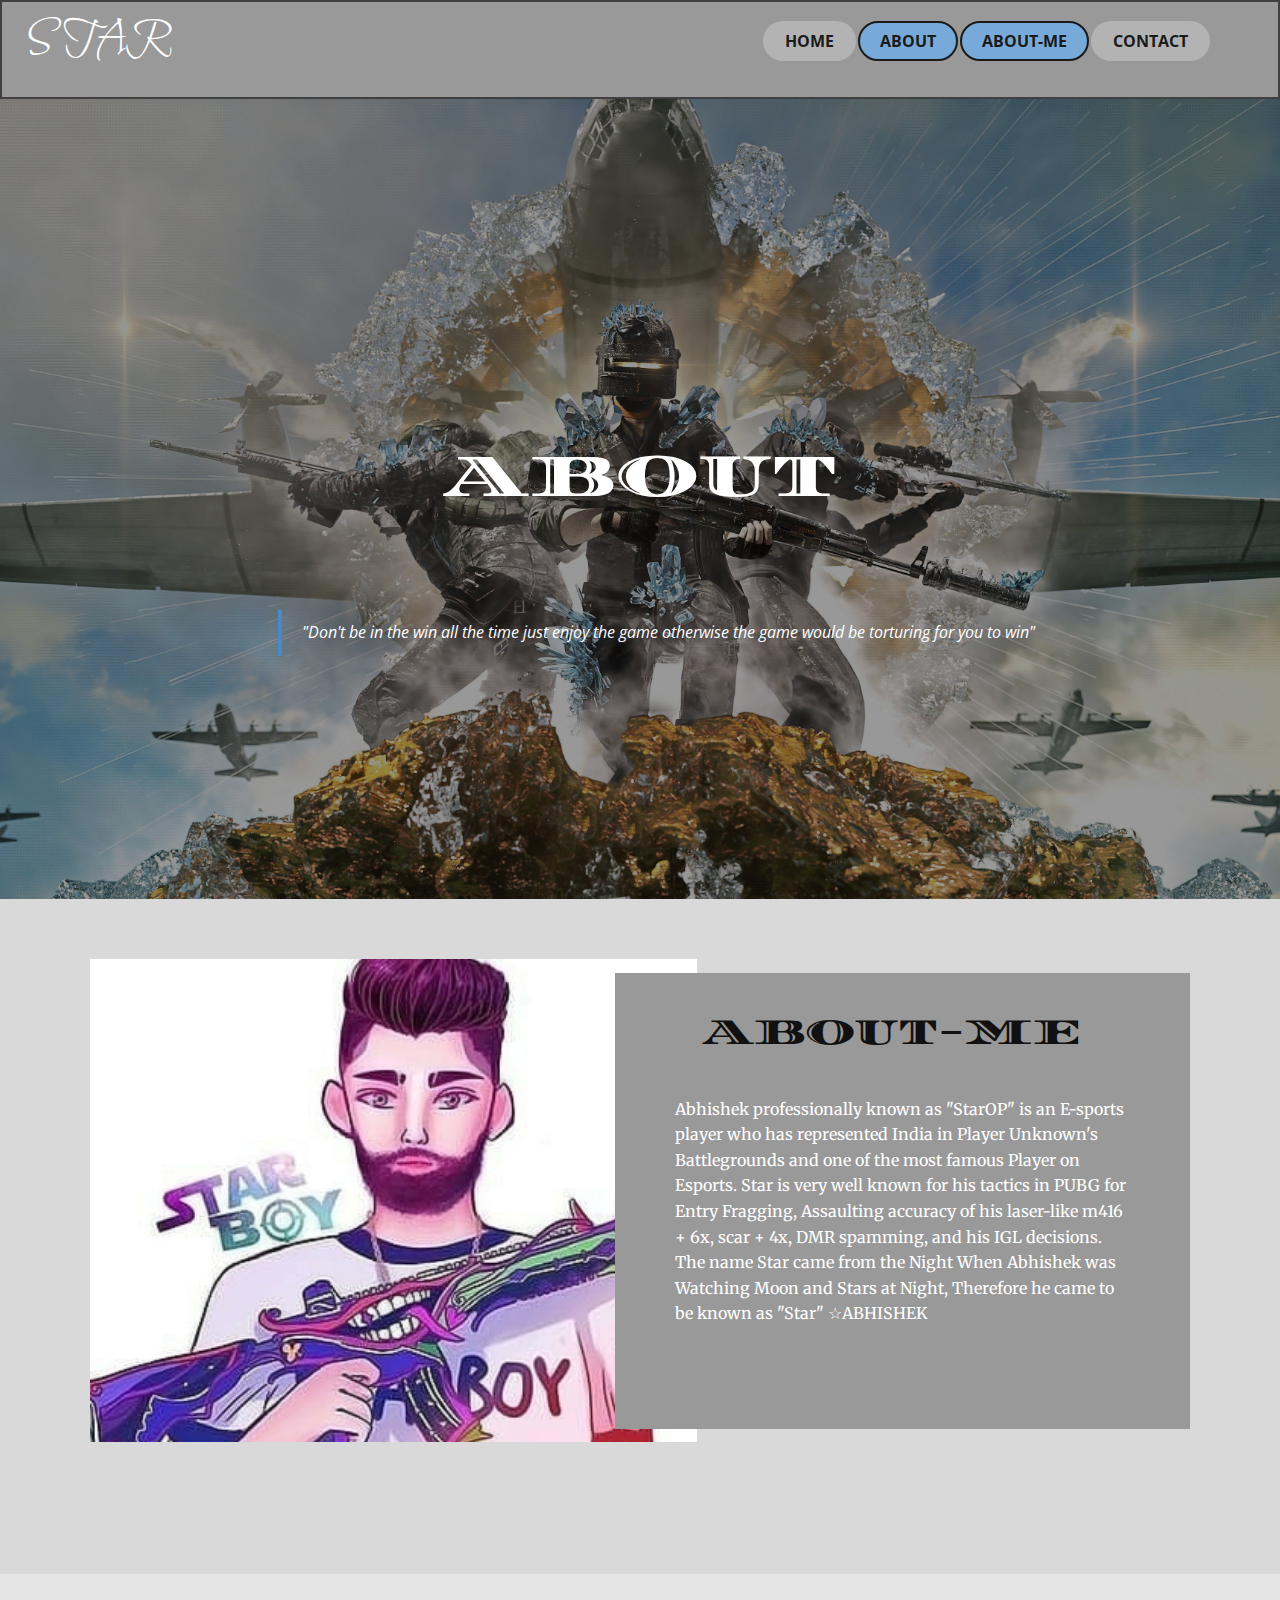
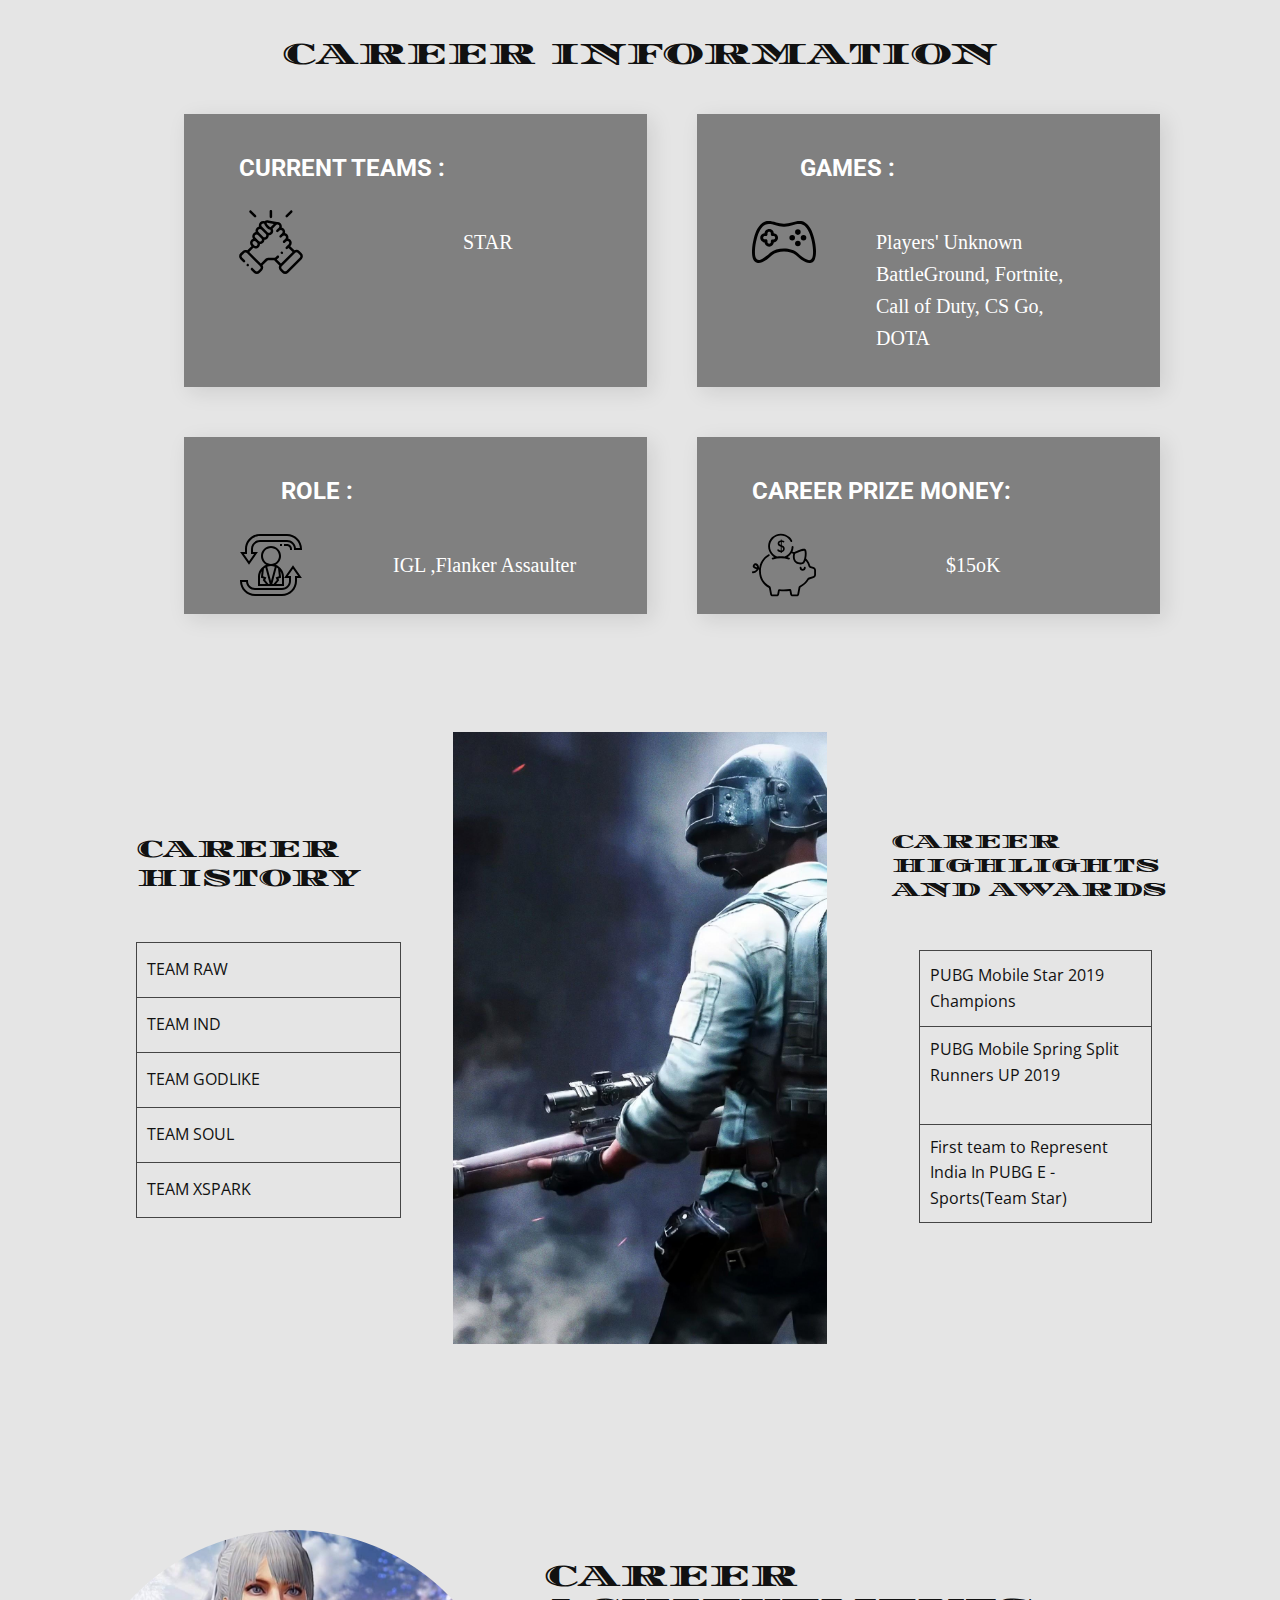
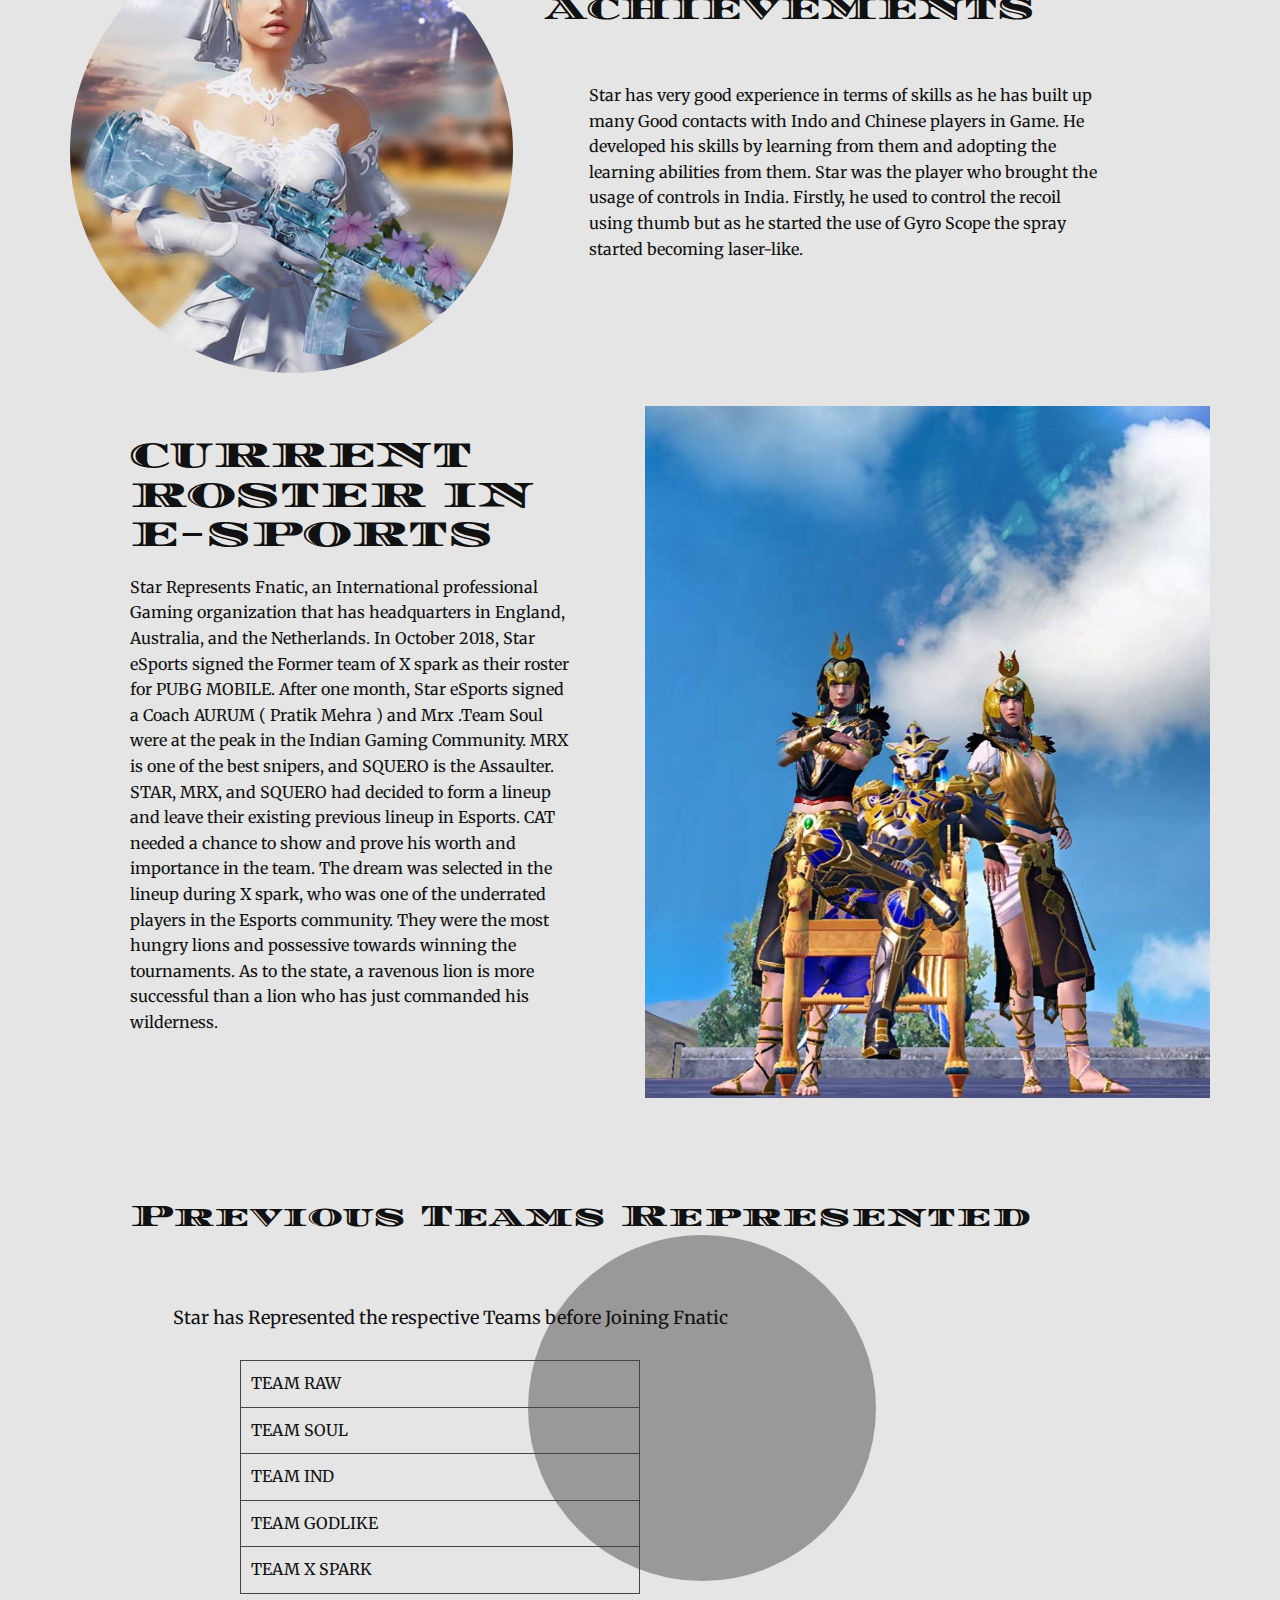
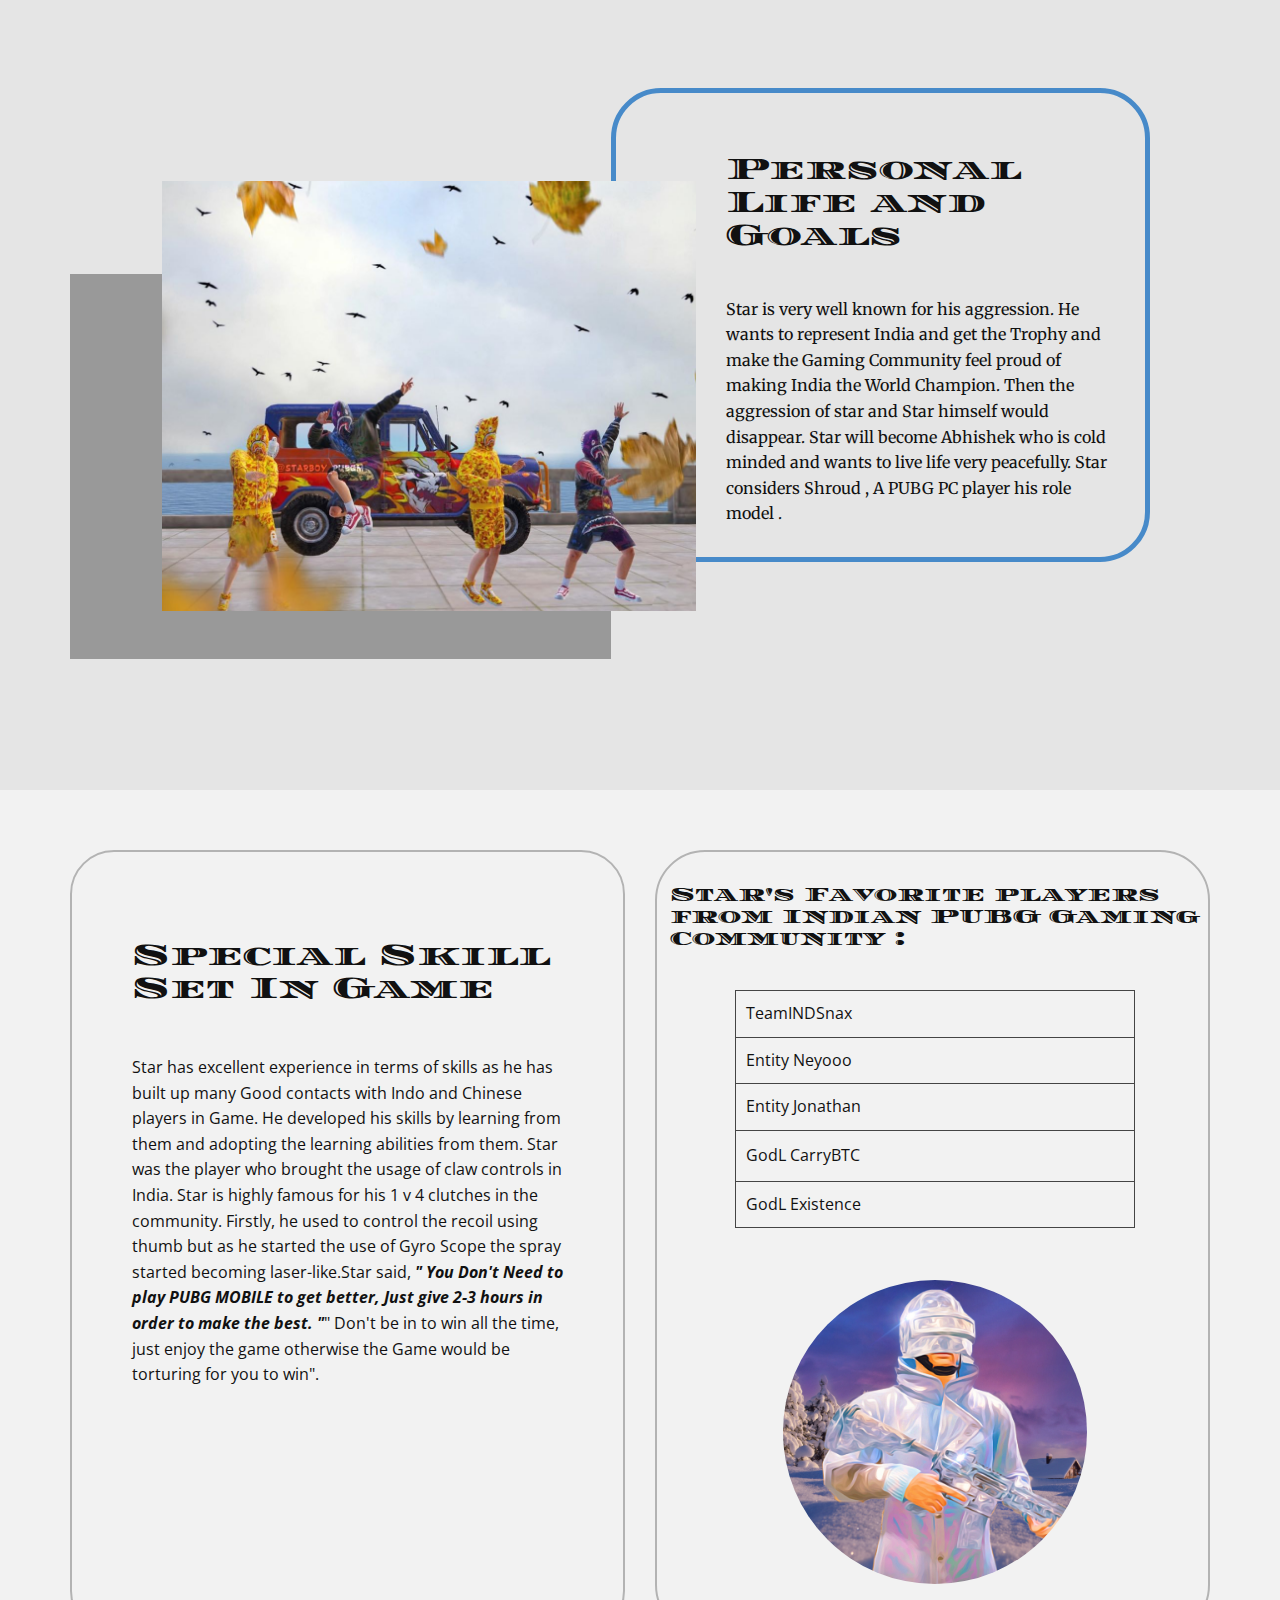
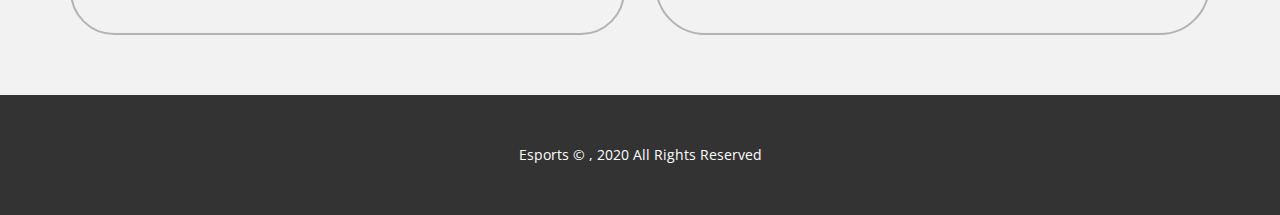
<file: ABOUT.html>
<!DOCTYPE html>
<html style="font-size: 16px;" lang="en-IN">
  <head>
    <meta name="viewport" content="width=device-width, initial-scale=1.0">
    <meta charset="utf-8">
    <meta name="keywords" content="STAR ESPORTS, ABOUT">
    <meta name="description" content="">
    <meta name="page_type" content="np-template-header-footer-from-plugin">
    <title>ABOUT</title>
    <link rel="stylesheet" href="nicepage.css" media="screen">
<link rel="stylesheet" href="ABOUT.css" media="screen">
    <script class="u-script" type="text/javascript" src="jquery.js" defer=""></script>
    <script class="u-script" type="text/javascript" src="nicepage.js" defer=""></script>
    <meta name="generator" content="Nicepage 3.2.5, nicepage.com">
    <link id="u-theme-google-font" rel="stylesheet" href="https://fonts.googleapis.com/css?family=Roboto:100,100i,300,300i,400,400i,500,500i,700,700i,900,900i|Open+Sans:300,300i,400,400i,600,600i,700,700i,800,800i">
    <link id="u-page-google-font" rel="stylesheet" href="https://fonts.googleapis.com/css?family=Merriweather:300,300i,400,400i,700,700i,900,990i|Diplomata+SC:400|Bilbo+Swash+Caps:400">
    
    
    
    
    
    
    
    
    <script type="application/ld+json">{
		"@context": "http://schema.org",
		"@type": "Organization",
		"name": "esports website",
		"url": "index.html"
}</script>
    <meta property="og:title" content="ABOUT">
    <meta property="og:type" content="website">
    <meta name="theme-color" content="#478ac9">
    <link rel="canonical" href="index.html">
    <meta property="og:url" content="index.html">
  
    </head>
  <body class="u-body"><header class="u-border-2 u-border-grey-75 u-clearfix u-grey-40 u-header u-header" id="sec-8a49"><div class="u-clearfix u-sheet u-sheet-1">
        <p class="u-custom-font u-large-text u-text u-text-variant u-text-1">STAR<span style="font-size: 2.25rem;">
            <span style="font-size: 1.875rem;"></span>
          </span>
        </p>
        <nav class="u-menu u-menu-dropdown u-offcanvas u-menu-1">
          <div class="menu-collapse" style="font-size: 1rem; letter-spacing: 0px; font-weight: 700; text-transform: uppercase;">
            <a class="u-active-palette-1-light-1 u-border-2 u-border-active-grey-90 u-border-hover-grey-50 u-button-style u-custom-left-right-menu-spacing u-custom-padding-bottom u-custom-top-bottom-menu-spacing u-grey-30 u-hover-palette-2-light-2 u-nav-link u-radius-48 u-text-active-grey-90 u-text-grey-90 u-text-hover-palette-2-light-3" href="#">
              <svg><use xmlns:xlink="http://www.w3.org/1999/xlink" xlink:href="#menu-hamburger"></use></svg>
              <svg version="1.1" xmlns="http://www.w3.org/2000/svg" xmlns:xlink="http://www.w3.org/1999/xlink"><defs><symbol id="menu-hamburger" viewBox="0 0 16 16" style="width: 16px; height: 16px;"><rect y="1" width="16" height="2"></rect><rect y="7" width="16" height="2"></rect><rect y="13" width="16" height="2"></rect>
</symbol>
</defs></svg>
            </a>
          </div>
          <div class="u-custom-menu u-nav-container">
            <ul class="u-nav u-spacing-2 u-unstyled u-nav-1"><li class="u-nav-item"><a class="u-active-palette-1-light-1 u-border-2 u-border-active-grey-90 u-border-hover-grey-50 u-button-style u-grey-30 u-hover-palette-2-light-2 u-nav-link u-radius-48 u-text-active-grey-90 u-text-grey-90 u-text-hover-palette-2-light-3" href="HOME.html" style="padding: 10px 20px;">HOME</a>
</li><li class="u-nav-item"><a class="u-active-palette-1-light-1 u-border-2 u-border-active-grey-90 u-border-hover-grey-50 u-button-style u-grey-30 u-hover-palette-2-light-2 u-nav-link u-radius-48 u-text-active-grey-90 u-text-grey-90 u-text-hover-palette-2-light-3" href="ABOUT.html" style="padding: 10px 20px;">ABOUT</a>
</li><li class="u-nav-item"><a class="u-active-palette-1-light-1 u-border-2 u-border-active-grey-90 u-border-hover-grey-50 u-button-style u-grey-30 u-hover-palette-2-light-2 u-nav-link u-radius-48 u-text-active-grey-90 u-text-grey-90 u-text-hover-palette-2-light-3"href="ABOUT.html" target="_blank" style="padding: 10px 20px;">ABOUT-ME</a>
</li><li class="u-nav-item"><a class="u-active-palette-1-light-1 u-border-2 u-border-active-grey-90 u-border-hover-grey-50 u-button-style u-grey-30 u-hover-palette-2-light-2 u-nav-link u-radius-48 u-text-active-grey-90 u-text-grey-90 u-text-hover-palette-2-light-3" href="mailto:connect.st4resports@gmail.com" style="padding: 10px 20px;">CONTACT</a>
</li></ul>
          </div>
          <div class="u-custom-menu u-nav-container-collapse">
            <div class="u-black u-container-style u-inner-container-layout u-opacity u-opacity-95 u-sidenav">
              <div class="u-sidenav-overflow">
                <div class="u-menu-close"></div>
                <ul class="u-align-center u-nav u-popupmenu-items u-unstyled u-nav-2"><li class="u-nav-item"><a class="u-button-style u-nav-link" href="HOME.html">HOME</a>
</li><li class="u-nav-item"><a class="u-button-style u-nav-link" href="ABOUT.html">ABOUT</a>
</li><li class="u-nav-item"><a class="u-button-style u-nav-link" href="ABOUT.html" target="_blank">ABOUT-ME</a>
</li><li class="u-nav-item"><a class="u-button-style u-nav-link" href="mailto:connect.st4resports@gmail.com">CONTACT</a>
</li></ul>
              </div>
            </div>
            <div class="u-black u-menu-overlay u-opacity u-opacity-70"></div>
          </div>
        </nav>
      </div></header>
    <section class="u-align-center u-clearfix u-image u-shading u-section-1" src="" data-image-width="1366" data-image-height="768" id="sec-5ae7">
      <div class="u-clearfix u-sheet u-sheet-1">
        <h1 class="u-custom-font u-text u-text-default u-title u-text-1">ABOUT</h1>
        <blockquote class="u-text u-text-default u-text-2">"Don't be in the win all the time just enjoy the game otherwise the game would be torturing for you to win"</blockquote>
      </div>
    </section>
    <section class="u-clearfix u-grey-15 u-section-2" id="sec-1498">
      <div class="u-clearfix u-sheet u-sheet-1">
        <img class="u-align-left u-image u-image-1" data-image-width="400" data-image-height="400" src="images/about21.jpg">
        <div class="u-container-style u-expanded-width-xs u-grey-40 u-group u-group-1">
          <div class="u-container-layout u-valign-bottom-sm u-container-layout-1">
            <h2 class="u-custom-font u-text u-text-body-color u-text-1">ABOUT-ME</h2>
            <p class="u-custom-font u-font-merriweather u-text u-text-2">Abhishek professionally known as "StarOP" is an E-sports player who has represented India in Player Unknown's Battlegrounds and one of the most famous&nbsp;Player&nbsp;on Esports. Star is very well known for his tactics in PUBG for Entry Fragging, Assaulting accuracy of his laser-like m416 + 6x, scar + 4x, DMR spamming, and his IGL decisions. The name Star came from the Night When Abhishek was Watching Moon and Stars at Night, Therefore he came to be known as "Star" ☆ABHISHEK</p>
          </div>
        </div>
      </div>
    </section>
    <section class="u-align-center u-clearfix u-grey-10 u-section-3" id="sec-0333">
      <div class="u-clearfix u-sheet u-valign-middle u-sheet-1">
        <h3 class="u-custom-font u-text u-text-default u-text-1">CAREER INFORMATION</h3>
        <div class="u-list u-repeater u-list-1">
          <div class="u-align-left u-container-style u-grey-50 u-list-item u-repeater-item u-list-item-1">
            <div class="u-container-layout u-similar-container u-container-layout-1">
              <h4 class="u-text u-text-2">CURRENT TEAMS :</h4><span class="u-icon u-icon-circle u-text-black u-icon-1"><svg class="u-svg-link" preserveAspectRatio="xMidYMin slice" viewBox="0 0 512 512" style=""><use xmlns:xlink="http://www.w3.org/1999/xlink" xlink:href="#svg-1f22"></use></svg><svg xmlns="http://www.w3.org/2000/svg" xmlns:xlink="http://www.w3.org/1999/xlink" version="1.1" xml:space="preserve" class="u-svg-content" viewBox="0 0 512 512" id="svg-1f22"><path d="m255.107 65.06c5.562 0 10.071-4.509 10.071-10.071v-44.918c0-5.562-4.509-10.071-10.071-10.071s-10.071 4.509-10.071 10.071v44.918c.001 5.562 4.51 10.071 10.071 10.071z"></path><path d="m501.28 345.985-17.791-17.741c-6.329-6.321-14.764-9.803-23.752-9.803-5.747 0-11.264 1.43-16.153 4.109l-33.526-33.486 1.633-1.631c13.601-13.628 13.596-35.773-.001-49.355-4.859-4.868-10.922-8.114-17.531-9.48.91-3.141 1.389-6.431 1.389-9.798 0-9.355-3.634-18.127-10.212-24.678-4.86-4.868-10.922-8.114-17.531-9.48.91-3.141 1.389-6.43 1.389-9.798 0-9.356-3.634-18.127-10.223-24.688-4.976-4.97-11.093-8.116-17.516-9.455 3.436-11.847.5-25.176-8.82-34.512-7.758-7.725-18.285-11.045-28.43-9.969l-66.435-12.575c-10.132-1.922-22.785-3.193-30.772 4.092-.504.46-1.018.989-1.524 1.578-12.384-4.514-26.828-1.826-36.745 8.08-6.579 6.571-10.203 15.339-10.203 24.689 0 3.368.477 6.657 1.386 9.799-6.602 1.365-12.657 4.607-17.5 9.459-6.592 6.565-10.227 15.323-10.234 24.662-.003 3.376.476 6.676 1.39 9.826-6.605 1.362-12.664 4.598-17.522 9.45-6.592 6.585-10.222 15.358-10.222 24.703 0 7.158 2.137 13.977 6.097 19.737-5 1.695-9.58 4.516-13.415 8.347-13.61 13.593-13.615 35.739.009 49.387l1.627 1.62-33.53 33.469c-12.461-5.867-27.814-3.669-38.097 6.601l-17.802 17.752c-6.332 6.324-9.818 14.76-9.819 23.753 0 8.994 3.487 17.431 9.819 23.756l22.217 22.19c3.935 3.931 10.312 3.927 14.242-.008 3.931-3.935 3.927-10.312-.008-14.242l-22.217-22.19c-2.522-2.519-3.911-5.895-3.911-9.505 0-3.609 1.389-6.984 3.905-9.497l17.803-17.753c4.448-4.443 11.256-5.105 16.426-2.014.364.547.785 1.067 1.267 1.55.863.865 1.848 1.528 2.894 2.013l102.093 101.943c.485 1.057 1.151 2.052 2.02 2.922.846.847 1.811 1.502 2.835 1.984 2.159 2.441 3.352 5.559 3.352 8.885 0 3.61-1.389 6.985-3.911 9.504l-17.785 17.764c-5.255 5.232-13.803 5.231-19.042.016l-22.217-22.219c-3.933-3.933-10.309-3.933-14.242 0s-3.933 10.309 0 14.242l22.233 22.235c6.544 6.517 15.138 9.774 23.736 9.774 8.6 0 17.204-3.262 23.756-9.785l17.796-17.775c6.332-6.325 9.819-14.761 9.819-23.756 0-6.419-1.785-12.549-5.104-17.835l37.736-37.69c.04-.041.08-.082.121-.123 4.321-4.467 16.354-3.631 27.991-2.823 8.268.575 17.486 1.214 26.492.176l41.324 41.275c-2.677 4.881-4.106 10.391-4.106 16.129 0 8.985 3.487 17.416 9.819 23.741l17.797 17.775c6.328 6.321 14.763 9.803 23.751 9.803 8.987 0 17.422-3.481 23.751-9.803l107.941-107.81c6.332-6.324 9.819-14.76 9.819-23.754-.001-8.993-3.488-17.429-9.826-23.759zm-267.26-242.55 43.687 8.269-26.149 26.139c-4.045-1.944-9.589-5.57-15.671-11.388-8.325-7.964-14.28-17.159-14.822-22.894-.001-.003-.001-.006-.001-.009 0-.001-.001-.002-.001-.003-.039-.412-.049-.741-.044-.992 1.317-.32 4.815-.675 13.001.878zm-51.058 8.211c5.102-5.097 13.028-5.685 18.793-1.781 3.267 13.698 14.952 26.113 20.209 31.143 3.896 3.728 16.397 14.905 29.015 17.977 1.707 2.447 2.636 5.364 2.636 8.442 0 3.965-1.525 7.672-4.304 10.448-2.771 2.776-6.484 4.304-10.456 4.304-3.973 0-7.686-1.528-10.47-4.317l-.001-.001-.005-.005-45.418-45.336c-2.769-2.765-4.294-6.472-4.294-10.436.001-3.965 1.526-7.672 4.295-10.438zm-26.316 43.947c2.771-2.775 6.48-4.304 10.446-4.304 3.971 0 7.692 1.532 10.481 4.318l36.572 36.499c5.759 5.768 5.759 15.154.02 20.902-2.786 2.775-6.512 4.303-10.491 4.303s-7.705-1.528-10.479-4.291l-.001-.001-27.745-27.739c-.043-.043-.09-.083-.134-.127l-8.68-8.676c-2.785-2.782-4.318-6.496-4.315-10.458.004-3.949 1.532-7.644 4.326-10.426zm-26.366 43.938c2.773-2.769 6.49-4.294 10.468-4.294 3.945 0 7.63 1.503 10.391 4.224l27.83 27.817c2.775 2.764 4.304 6.467 4.304 10.427 0 3.959-1.529 7.662-4.315 10.437-2.772 2.768-6.485 4.293-10.456 4.293-3.977 0-7.702-1.529-10.478-4.293l-10.089-10.077c-.002-.003-.005-.005-.007-.007l-17.647-17.626c-2.782-2.779-4.314-6.491-4.314-10.451 0-3.959 1.532-7.672 4.313-10.45zm-17.54 52.786c2.785-2.782 6.507-4.314 10.48-4.314 3.972 0 7.693 1.531 10.477 4.311l10.103 10.091c2.776 2.764 4.304 6.467 4.304 10.427s-1.529 7.662-4.325 10.448c-2.771 2.775-6.484 4.304-10.456 4.304-3.973 0-7.686-1.528-10.477-4.324l-1.265-1.26c-.017-.017-.03-.035-.046-.051-.019-.018-.039-.034-.058-.052l-8.727-8.693c-5.759-5.771-5.764-15.14-.01-20.887zm205.234 114.458c-3.931-3.936-10.308-3.939-14.242-.009l-8.96 8.949c-8.514 8.514-23.941 7.442-38.86 6.407-16.201-1.126-32.954-2.288-43.795 8.842l-37.095 37.05-92.763-92.627 32.828-32.769c5.426 3.326 11.687 5.109 18.238 5.109 9.359 0 18.135-3.628 24.69-10.195 6.599-6.572 10.234-15.343 10.234-24.699 0-.087-.006-.173-.006-.26.087.001.174.006.261.006 9.346 0 18.115-3.617 24.679-10.173 6.599-6.572 10.234-15.344 10.234-24.699 0-.087-.006-.173-.006-.26.088 0 .176.006.265.006 9.343 0 18.117-3.613 24.725-10.194 6.86-6.871 10.253-15.917 10.188-24.944.09.001.18.006.27.006 9.359-.001 18.134-3.628 24.699-10.205 6.579-6.571 10.203-15.339 10.203-24.689 0-6.539-1.778-12.79-5.093-18.205l28.773-28.761c2.144-2.135 4.788-3.475 7.559-4.028.3-.032.596-.08.889-.138 4.446-.613 9.115.759 12.515 4.145 5.759 5.769 5.759 15.155.021 20.903l-8.763 8.727c-.029.029-.06.055-.089.084l-10.093 10.076c-3.936 3.93-3.94 10.307-.009 14.242 3.932 3.936 10.308 3.939 14.242.009l8.798-8.786c.002-.002.004-.004.006-.006l1.33-1.325c5.775-5.722 15.131-5.71 20.9.051 2.776 2.764 4.305 6.467 4.305 10.427 0 3.959-1.529 7.662-4.327 10.448l-8.813 8.831c-.001.001-.002.002-.003.004l-10.092 10.051c-3.941 3.925-3.954 10.302-.029 14.242 3.925 3.941 10.301 3.953 14.242.029l10.138-10.097c2.771-2.776 6.484-4.304 10.456-4.304 3.973 0 7.687 1.528 10.478 4.324 2.776 2.765 4.304 6.468 4.304 10.428 0 3.959-1.528 7.662-4.32 10.442l-17.57 17.577c-3.932 3.934-3.931 10.31.002 14.242 1.967 1.966 4.543 2.948 7.12 2.948 2.578 0 5.156-.984 7.122-2.951l8.611-8.614c.049-.047.102-.088.151-.137 2.771-2.776 6.484-4.304 10.456-4.304 3.973 0 7.686 1.528 10.467 4.314 5.753 5.747 5.748 15.117 0 20.875l-8.755 8.745c-.003.003-.007.006-.01.009s-.006.007-.009.01l-13.896 13.879c-3.935 3.931-3.939 10.308-.009 14.243 1.967 1.969 4.547 2.954 7.126 2.954 2.575 0 5.151-.982 7.117-2.945l6.797-6.789 32.577 32.539-92.755 92.642-33.234-33.194c2.317-1.49 4.534-3.242 6.615-5.323l8.955-8.944c3.937-3.929 3.941-10.306.01-14.241zm169.078 12.472-107.941 107.81c-2.525 2.522-5.905 3.911-9.517 3.911s-6.992-1.389-9.518-3.912l-17.797-17.775c-2.522-2.518-3.911-5.888-3.911-9.489 0-3.6 1.389-6.97 3.911-9.489l107.941-107.81c2.526-2.523 5.905-3.912 9.518-3.912 3.612 0 6.992 1.389 9.524 3.918l17.791 17.741c2.522 2.519 3.911 5.893 3.911 9.503-.001 3.611-1.39 6.986-3.912 9.504z"></path><path d="m121.378 56.57c1.966 1.962 4.54 2.942 7.114 2.942 2.58 0 5.161-.986 7.128-2.957 3.929-3.937 3.923-10.313-.014-14.242l-36.698-36.625c-3.936-3.929-10.313-3.924-14.242.014-3.929 3.937-3.923 10.313.014 14.242z"></path><path d="m381.722 59.512c2.575 0 5.151-.982 7.117-2.945l36.67-36.626c3.935-3.93 3.939-10.307.008-14.242-3.93-3.935-10.306-3.939-14.242-.008l-36.67 36.626c-3.935 3.93-3.939 10.307-.008 14.242 1.967 1.969 4.546 2.953 7.125 2.953z"></path><path d="m62.819 433.204c-3.899 3.966-3.845 10.343.122 14.242l.029.028c1.957 1.924 4.498 2.882 7.038 2.882 2.607 0 5.214-1.009 7.189-3.018 3.899-3.966 3.83-10.357-.136-14.256-3.965-3.899-10.341-3.844-14.242.122z"></path><path d="m342.606 352.267c1.532 0 3.086-.349 4.545-1.084 4.966-2.505 6.961-8.561 4.457-13.527-2.505-4.966-8.562-6.962-13.527-4.457l-.056.028c-4.966 2.505-6.933 8.547-4.429 13.513 1.768 3.508 5.324 5.527 9.01 5.527z"></path></svg></span>
              <p class="u-custom-font u-font-georgia u-large-text u-text u-text-variant u-text-3">&nbsp; &nbsp; &nbsp; &nbsp; &nbsp; &nbsp; &nbsp; &nbsp; &nbsp; &nbsp; STAR</p>
            </div>
          </div>
          <div class="u-align-left u-container-style u-grey-50 u-list-item u-repeater-item u-video-cover u-list-item-2">
            <div class="u-container-layout u-similar-container u-container-layout-2">
              <h4 class="u-text u-text-4">&nbsp; &nbsp; &nbsp; &nbsp; GAMES :</h4><span class="u-icon u-icon-circle u-text-black u-icon-2"><svg class="u-svg-link" preserveAspectRatio="xMidYMin slice" viewBox="0 0 321.145 321.145" style=""><use xmlns:xlink="http://www.w3.org/1999/xlink" xlink:href="#svg-c4fc"></use></svg><svg xmlns="http://www.w3.org/2000/svg" xmlns:xlink="http://www.w3.org/1999/xlink" version="1.1" xml:space="preserve" class="u-svg-content" viewBox="0 0 321.145 321.145" x="0px" y="0px" id="svg-c4fc" style="enable-background:new 0 0 321.145 321.145;"><g><g><path d="M320.973,200.981c-0.8-18.4-4-38.8-8.8-58c-4.8-18.4-10.8-35.6-18-48.8c-28-49.2-58.4-41.6-94.8-32    c-11.6,2.8-24,6-36.8,7.2h-4c-12.8-1.2-25.2-4.4-36.8-7.2c-36.4-9.2-66.8-17.2-94.8,32.4c-7.2,13.2-13.6,30.4-18,48.8    c-4.8,19.2-8,39.6-8.8,58c-0.8,20.4,1.2,35.2,5.6,45.6c4.4,9.6,10.8,15.6,19.2,18c7.6,2,16.4,1.2,25.6-2.8    c15.6-6.4,33.6-20,51.2-36.4c12.4-12,35.6-18,58.8-18s46.4,6,58.8,18c17.6,16.4,35.6,30,51.2,36.4c9.2,3.6,18,4.8,25.6,2.8    c8-2.4,14.8-8,19.2-18.4C319.773,236.581,321.773,221.781,320.973,200.981z M301.773,240.981c-2.4,5.6-5.6,8.8-9.6,10    c-4.4,1.2-10,0.4-16.4-2c-14-5.6-30.4-18-46.4-33.2c-15.2-15.2-42-22.8-68.8-22.8s-53.6,7.6-69.2,22c-16.4,15.2-32.8,28-46.4,33.2    c-6.4,2.4-12,3.6-16.4,2c-4-1.2-7.2-4.4-9.6-10c-3.2-7.6-4.8-20-4-38.4c0.8-17.2,3.6-36.8,8.4-55.2c4.4-17.2,10-33.2,16.8-45.2    c22-39.6,47.6-33.2,78-25.2c12.4,3.2,25.2,6.4,39.2,7.6c0.4,0,0.4,0,0.8,0h4.4c0.4,0,0.4,0,0.8,0c14.4-1.2,27.2-4.4,39.6-7.6    c30.4-7.6,56-14.4,78,25.2c6.8,12,12.4,27.6,16.8,45.2c4.4,18.4,7.6,37.6,8.4,55.2    C306.973,220.181,305.373,232.581,301.773,240.981z"></path>
</g>
</g><g><g><path d="M123.773,122.981c-4-3.6-8.8-6.4-14.4-6.8c-0.4-5.2-2.8-10.4-6.4-14l-0.4-0.4c-4.4-4.4-10-6.8-16.4-6.8    c-6.4,0-12.4,2.8-16.4,6.8c-3.6,3.6-6.4,8.8-6.8,14.4c-5.6,0.4-10.4,2.8-14.4,6.4l-0.4,0.4c-4.4,4.4-6.8,10-6.8,16.4    c0,6.4,2.8,12.4,6.8,16.4c4,4,8.8,6.4,14.8,6.8c0.4,5.6,2.8,10.8,6.8,14.4c4.4,4.4,10,6.8,16.4,6.8c6.4,0,12.4-2.8,16.4-6.8    c3.6-4,6.4-8.8,6.8-14.4c5.6-0.4,10.8-2.8,14.4-6.8c4.4-4.4,6.8-10,6.8-16.4C130.573,132.981,127.773,126.981,123.773,122.981z     M113.773,145.381c-1.6,1.6-3.6,2.4-6,2.4h-5.6c-4,0-7.6,3.2-7.6,7.6v5.2c0,2.4-0.8,4.4-2.4,6c-1.6,1.6-3.6,2.4-6,2.4    c-2.4,0-4.4-0.8-6-2.4c-1.6-1.6-2.4-3.6-2.4-6v-5.6c0-4-3.2-7.6-7.6-7.6h-5.6c-2.4,0-4.4-0.8-6-2.4c-1.2-1.2-2.4-3.2-2.4-5.6    c0-2.4,0.8-4.4,2.4-6c0,0,0,0,0.4-0.4c1.6-1.2,3.6-2,5.6-2h5.6c4,0,7.6-3.2,7.6-7.6v-5.6c0-2.4,0.8-4.4,2.4-6    c1.6-1.6,3.6-2.4,6-2.4c2.4,0,4.4,0.8,6,2.4c0,0,0,0,0.4,0.4c1.2,1.6,2,3.6,2,5.6v5.6c0,4,3.2,7.6,7.6,7.6h5.6    c2.4,0,4.4,0.8,6,2.4c1.6,1.6,2.4,3.6,2.4,6C116.173,141.781,115.373,143.781,113.773,145.381z"></path>
</g>
</g><g><g><circle cx="230.173" cy="110.981" r="14"></circle>
</g>
</g><g><g><circle cx="230.173" cy="167.781" r="14"></circle>
</g>
</g><g><g><circle cx="201.773" cy="139.381" r="14"></circle>
</g>
</g><g><g><circle cx="258.573" cy="139.381" r="14"></circle>
</g>
</g></svg></span>
              <p class="u-custom-font u-font-georgia u-large-text u-text u-text-variant u-text-5">Players' Unknown BattleGround, Fortnite, Call of Duty, CS Go, DOTA</p>
            </div>
          </div>
          <div class="u-align-left u-container-style u-grey-50 u-list-item u-repeater-item u-video-cover u-list-item-3">
            <div class="u-container-layout u-similar-container u-container-layout-3">
              <h4 class="u-text u-text-6">&nbsp; &nbsp; &nbsp; &nbsp;ROLE :</h4><span class="u-icon u-icon-circle u-text-black u-icon-3"><svg class="u-svg-link" preserveAspectRatio="xMidYMin slice" viewBox="0 0 64 64" style=""><use xmlns:xlink="http://www.w3.org/1999/xlink" xlink:href="#svg-267a"></use></svg><svg xmlns="http://www.w3.org/2000/svg" xmlns:xlink="http://www.w3.org/1999/xlink" version="1.1" xml:space="preserve" class="u-svg-content" viewBox="0 0 64 64" id="svg-267a"><path d="m45.079 45h4.921v3c0 3.86-3.141 7-7 7h-27c-3.859 0-7-3.14-7-7v-1h-8v1c0 8.271 6.729 15 15 15h27c8.271 0 15-6.729 15-15v-3h4.921l-8.921-12.744zm10.921-2v5c0 7.168-5.832 13-13 13h-27c-6.832 0-12.449-5.297-12.962-12h4.018c.499 4.494 4.319 8 8.944 8h27c4.963 0 9-4.038 9-9v-5h-3.079l5.079-7.256 5.079 7.256z"></path><path d="m48 1h-27c-8.271 0-15 6.729-15 15v3h-4.921l8.921 12.744 8.921-12.744h-4.921v-3c0-3.86 3.141-7 7-7h27c3.859 0 7 3.14 7 7v1h8v-1c0-8.271-6.729-15-15-15zm8.944 14c-.499-4.494-4.319-8-8.944-8h-27c-4.963 0-9 4.038-9 9v5h3.079l-5.079 7.256-5.079-7.256h3.079v-5c0-7.168 5.832-13 13-13h27c6.832 0 12.449 5.297 12.962 12z"></path><path d="m41 11h2v2h-2z"></path><path d="m53 17v-1c0-2.757-2.243-5-5-5h-3v2h3c1.654 0 3 1.346 3 3v1z"></path><path d="m19 44v9h26v-9c0-5.541-3.491-10.27-8.384-12.138 3.195-1.671 5.384-5.013 5.384-8.862 0-5.514-4.486-10-10-10s-10 4.486-10 10c0 3.849 2.189 7.191 5.384 8.862-4.893 1.868-8.384 6.597-8.384 12.138zm2 0c0-2.103.603-4.062 1.631-5.734l-.714 6.427 2.673.891-.771 1.541 3.1 3.875h-5.919zm18.917-.693-3.327 1.109 1.229 2.459-3.3 4.125h-1.222l4.326-16.437c.504.302.987.635 1.435 1.011zm-15.834 0 .86-7.734c.448-.376.931-.709 1.435-1.011l4.325 16.438h-1.222l-3.3-4.125 1.229-2.459zm18.917 7.693h-5.919l3.1-3.875-.771-1.541 2.673-.891-.714-6.427c1.028 1.672 1.631 3.631 1.631 5.734zm-19-28c0-4.411 3.589-8 8-8s8 3.589 8 8-3.589 8-8 8-8-3.589-8-8zm11.786 10.685-3.786 14.387-3.786-14.386c1.183-.436 2.454-.686 3.786-.686s2.603.25 3.786.685z"></path></svg></span>
              <p class="u-custom-font u-font-georgia u-large-text u-text u-text-variant u-text-7">&nbsp; &nbsp; &nbsp; IGL ,Flanker Assaulter</p>
            </div>
          </div>
          <div class="u-align-left u-container-style u-grey-50 u-list-item u-repeater-item u-video-cover u-list-item-4">
            <div class="u-container-layout u-similar-container u-container-layout-4">
              <h4 class="u-text u-text-8">CAREER PRIZE MONEY:</h4><span class="u-icon u-icon-circle u-text-black u-icon-4"><svg class="u-svg-link" preserveAspectRatio="xMidYMin slice" viewBox="0 0 512 512" style=""><use xmlns:xlink="http://www.w3.org/1999/xlink" xlink:href="#svg-5fae"></use></svg><svg xmlns="http://www.w3.org/2000/svg" xmlns:xlink="http://www.w3.org/1999/xlink" version="1.1" xml:space="preserve" class="u-svg-content" viewBox="0 0 512 512" x="0px" y="0px" id="svg-5fae" style="enable-background:new 0 0 512 512;"><g><g><path d="M422.503,270.613c-4.115,0-7.451,3.336-7.451,7.451c0,5.217-4.244,9.461-9.461,9.461c-5.216,0-9.461-4.244-9.461-9.461    c0-4.116-3.336-7.451-7.451-7.451s-7.451,3.336-7.451,7.451c0,13.434,10.93,24.363,24.363,24.363    c13.433,0,24.363-10.93,24.363-24.363C429.954,273.947,426.618,270.613,422.503,270.613z"></path>
</g>
</g><g><g><path d="M492.444,271.83l-20.972-6.718c-2.686-0.861-4.803-3.005-5.662-5.736c-4.42-14.053-11.09-27.246-19.825-39.214    c-3.981-5.455-8.408-10.664-13.244-15.623c3.094-13.573,4.776-28.934,4.558-42.205c-0.312-18.985-4.106-30.12-11.598-34.044    c-4.035-2.116-16.315-8.544-82.782,21.882c-1.574,0.72-3.044,1.607-4.405,2.623c-4.481-1.204-9.061-2.318-13.669-3.318    c-0.555-0.121-1.127-0.228-1.686-0.346c5.386-11.766,8.531-24.545,9.122-37.737c0.184-4.112-2.999-7.594-7.111-7.777    c-4.101-0.204-7.594,2.998-7.777,7.11c-0.971,21.691-9.969,42.1-25.335,57.467c-9.181,9.181-19.931,15.85-31.388,20.05    c-19.869-2.788-40.107-2.788-59.976,0c-11.458-4.2-22.207-10.869-31.388-20.05c-16.394-16.394-25.423-38.191-25.423-61.376    c0-23.186,9.029-44.982,25.423-61.376c16.394-16.395,38.192-25.424,61.376-25.424c23.184,0,44.982,9.029,61.376,25.424    c6.588,6.588,12.032,14.106,16.181,22.343c1.851,3.676,6.332,5.156,10.007,3.304c3.676-1.85,5.155-6.331,3.304-10.006    c-4.863-9.659-11.24-18.466-18.953-26.18c-19.209-19.209-44.749-29.788-71.914-29.788c-27.165,0-52.705,10.579-71.914,29.788    c-19.209,19.21-29.788,44.749-29.788,71.914s10.579,52.705,29.788,71.914c5.541,5.541,11.569,10.306,17.945,14.298    c0.002,0,0.004-0.001,0.006-0.001c-4.633,1.204-9.231,2.556-13.778,4.076c-3.903,1.305-6.009,5.526-4.704,9.43    c1.304,3.903,5.527,6.009,9.429,4.705c40.636-13.585,85.396-13.585,126.032,0c0.784,0.262,1.58,0.386,2.363,0.386    c3.117,0,6.023-1.972,7.066-5.091c1.305-3.903-0.801-8.125-4.704-9.43c-4.547-1.52-9.145-2.873-13.778-4.076    c0.002,0,0.004,0.001,0.006,0.001c6.377-3.992,12.404-8.757,17.945-14.298c4.902-4.902,9.229-10.255,12.986-15.944    c2.054,0.399,4.093,0.817,6.102,1.253c2.676,0.581,5.34,1.205,7.98,1.86c-0.083,0.324-0.168,0.647-0.237,0.976    c-3.634,17.245-3.398,32.497,0.701,45.33c3.684,11.535,10.333,20.88,19.76,27.777c11.111,8.128,24.525,11.639,36.676,11.639    c9.145,0,17.576-1.99,23.768-5.497c7.004-3.967,12.872-12.326,17.517-24.876c2.147,2.506,4.182,5.073,6.1,7.701    c7.777,10.654,13.714,22.396,17.646,34.898c2.309,7.343,8.041,13.121,15.332,15.458l20.972,6.718    c5.503,1.763,9.2,6.828,9.2,12.606v34.775c0,5.778-3.697,10.843-9.2,12.606l-33.789,10.823    c-5.406,1.733-9.981,5.448-12.882,10.462c-13.275,22.942-34.146,41.927-62.037,56.428c-3.222,1.677-5.454,4.676-6.126,8.23    l-10.822,57.303c-0.299,1.579-1.682,2.724-3.289,2.724h-35.187c-1.607,0-2.99-1.146-3.289-2.724l-5.994-31.669    c-1.18-6.231-7.024-10.37-13.314-9.417c-15.157,2.292-30.775,3.453-46.418,3.453c-11.638,0-23.127-0.649-34.15-1.93    c-6.095-0.701-11.773,3.454-12.912,9.472l-5.696,30.091c-0.299,1.579-1.682,2.724-3.289,2.724h-35.187    c-1.607,0-2.99-1.146-3.293-2.748l-10.42-54.122c-0.671-3.487-2.861-6.452-6.012-8.135C96.25,401.595,71.12,359.191,71.12,304.351    c0-27.708,6.062-52.209,18.017-72.825c11.156-19.239,27.45-35.146,48.429-47.281c3.562-2.061,4.779-6.619,2.719-10.182    c-2.06-3.562-6.618-4.777-10.181-2.719C89.425,194.876,64.89,231.18,58.135,277.29v-0.001c-0.717-0.065-1.435-0.127-2.15-0.201    c0.13-4.975-0.77-9.995-2.73-14.867c-4.323-10.746-13.203-18.502-22.624-19.759c-7.424-0.994-14.489,2.158-19.392,8.636    c-7.109,9.394-5.95,16.828-3.727,21.41c3.753,7.733,13.4,13.203,29.409,16.642c-0.44,0.659-0.924,1.321-1.454,1.986    c-9.459,11.863-20.603,14.486-27.839,14.733C3.392,306.012,0,309.413,0,313.652v0.036c0,4.181,3.299,7.591,7.476,7.782    c0.535,0.025,1.094,0.038,1.676,0.038c9.156,0,23.851-3.377,37.969-21.08c2.229-2.794,4.045-5.742,5.441-8.788    c1.406,0.159,2.757,0.295,4.051,0.415c0-0.003,0-0.005,0.001-0.008c-0.254,4.038-0.395,8.135-0.395,12.304    c0,31.028,7.397,58.693,21.984,82.23c13.45,21.7,32.707,39.468,57.255,52.83l10.13,52.616c1.629,8.608,9.17,14.856,17.931,14.856    h35.187c8.761,0,16.302-6.248,17.931-14.856l5.15-27.208c10.696,1.133,21.77,1.707,32.965,1.707c15.36,0,30.702-1.07,45.654-3.182    l5.429,28.685c1.63,8.608,9.171,14.855,17.931,14.855h35.187c8.761,0,16.302-6.248,17.932-14.859l10.537-55.791    c29.768-15.741,52.206-36.419,66.704-61.475c1.045-1.806,2.654-3.131,4.53-3.732l33.788-10.823    C504.141,356.455,512,345.686,512,333.403v-34.775C512,286.346,504.141,275.577,492.444,271.83z M421.278,183.273    c-2.868,24.526-10.561,45.506-18.291,49.884c-8.786,4.977-29.071,5.938-44.301-5.203c-15.248-11.154-20.323-31.212-14.678-58.006    c0-0.001,0-0.001,0-0.001c0.567-2.691,2.479-5.019,5.114-6.225c37.304-17.076,58.811-22.661,66.801-22.661    c1.206,0,2.104,0.127,2.702,0.361C421.025,143.98,424.173,158.521,421.278,183.273z M20.921,266.001    c-0.771-1.59,1.049-4.385,2.203-5.911c1.829-2.416,3.514-2.91,4.787-2.91c0.269,0,0.52,0.022,0.75,0.053    c3.426,0.457,8.226,4.227,10.769,10.548c0.599,1.488,1.377,3.953,1.559,7.027C30.674,272.671,22.66,269.59,20.921,266.001z"></path>
</g>
</g><g><g><path d="M237.918,98.277V71.613c9.195,0.657,12.611,4.86,15.763,4.86c3.941,0,5.78-4.991,5.78-7.487    c0-6.437-12.611-9.195-21.543-9.458V55.98c0-1.576-1.971-3.021-3.941-3.021c-2.234,0-3.81,1.445-3.81,3.021v3.809    c-12.479,1.314-24.958,7.882-24.958,24.433c0,16.814,13.136,21.543,24.958,25.746v30.869    c-13.399-1.051-16.945-10.246-21.28-10.246c-3.284,0-6.042,4.335-6.042,7.488c0,6.436,11.034,15.237,27.322,15.5h0v4.072    c0,1.576,1.577,3.021,3.81,3.021c1.971,0,3.941-1.445,3.941-3.021v-4.466c14.187-1.971,23.907-10.903,23.907-27.06    C261.825,108.261,249.346,102.48,237.918,98.277z M230.955,95.782c-6.962-2.627-12.61-5.385-12.61-12.872    c0-6.831,5.254-10.115,12.61-11.034V95.782z M237.129,140.574v-27.716c6.436,2.758,11.559,6.436,11.559,14.711    C248.688,135.058,244.222,139.261,237.129,140.574z"></path>
</g>
</g></svg></span>
              <p class="u-custom-font u-font-georgia u-large-text u-text u-text-variant u-text-9">&nbsp; &nbsp; &nbsp; &nbsp; &nbsp; &nbsp; &nbsp; $15oK</p>
            </div>
          </div>
        </div>
      </div>
    </section>
    <section class="u-clearfix u-grey-10 u-section-4" data-image-width="2000" data-image-height="1333" id="sec-b804">
      <div class="u-clearfix u-sheet u-valign-middle u-sheet-1">
        <div class="u-clearfix u-expanded-width u-gutter-10 u-layout-wrap u-layout-wrap-1">
          <div class="u-gutter-0 u-layout">
            <div class="u-layout-row">
              <div class="u-size-20 u-size-30-md">
                <div class="u-layout-col">
                  <div class="u-align-left u-container-style u-layout-cell u-left-cell u-size-60 u-layout-cell-1">
                    <div class="u-container-layout u-valign-bottom-xs u-container-layout-1">
                      <h3 class="u-custom-font u-text u-text-1">CAREER HISTORY</h3>
                      <div class="u-table u-table-responsive u-table-1">
                        <table class="u-table-entity">
                          <colgroup>
                            <col width="100%">
                          </colgroup>
                          <tbody class="u-table-body">
                            <tr style="height: 55px;">
                              <td class="u-border-1 u-border-grey-dark-1 u-table-cell">TEAM RAW</td>
                            </tr>
                            <tr style="height: 55px;">
                              <td class="u-border-1 u-border-grey-dark-1 u-table-cell">TEAM IND</td>
                            </tr>
                            <tr style="height: 55px;">
                              <td class="u-border-1 u-border-grey-dark-1 u-table-cell">TEAM GODLIKE</td>
                            </tr>
                            <tr style="height: 55px;">
                              <td class="u-border-1 u-border-grey-dark-1 u-table-cell">TEAM SOUL</td>
                            </tr>
                            <tr style="height: 55px;">
                              <td class="u-border-1 u-border-grey-dark-1 u-table-cell">TEAM XSPARK</td>
                            </tr>
                          </tbody>
                        </table>
                      </div>
                    </div>
                  </div>
                </div>
              </div>
              <div class="u-size-20 u-size-30-md">
                <div class="u-layout-row">
                  <div class="u-align-left u-container-style u-image u-layout-cell u-size-60 u-image-1" src="">
                    <div class="u-container-layout u-valign-top u-container-layout-2" src=""></div>
                  </div>
                </div>
              </div>
              <div class="u-size-20 u-size-60-md">
                <div class="u-layout-col">
                  <div class="u-align-left u-container-style u-layout-cell u-right-cell u-size-60 u-layout-cell-3">
                    <div class="u-container-layout u-container-layout-3">
                      <h3 class="u-custom-font u-text u-text-2">Career highlights and awards</h3>
                      <div class="u-table u-table-responsive u-table-2">
                        <table class="u-table-entity">
                          <colgroup>
                            <col width="100%">
                          </colgroup>
                          <tbody class="u-table-body">
                            <tr style="height: 76px;">
                              <td class="u-border-1 u-border-grey-dark-1 u-table-cell">PUBG Mobile Star 2019 Champions</td>
                            </tr>
                            <tr style="height: 80px;">
                              <td class="u-border-1 u-border-grey-dark-1 u-table-cell">PUBG Mobile Spring Split Runners UP 2019<br>
                                <br>
                              </td>
                            </tr>
                            <tr style="height: 76px;">
                              <td class="u-border-1 u-border-grey-dark-1 u-table-cell">First team to Represent India In PUBG E - Sports(Team Star)</td>
                            </tr>
                          </tbody>
                        </table>
                      </div>
                    </div>
                  </div>
                </div>
              </div>
            </div>
          </div>
        </div>
      </div>
    </section>
    <section class="u-clearfix u-grey-10 u-section-5" id="sec-636f">
      <div class="u-clearfix u-sheet u-sheet-1">
        <div class="u-clearfix u-expanded-width u-gutter-10 u-layout-wrap u-layout-wrap-1">
          <div class="u-layout">
            <div class="u-layout-col">
              <div class="u-size-30">
                <div class="u-layout-row">
                  <div class="u-align-left u-container-style u-layout-cell u-right-cell u-size-60 u-layout-cell-1">
                    <div class="u-container-layout u-container-layout-1">
                      <h2 class="u-custom-font u-text u-text-1">CAREER ACHIEVEMENTS</h2>
                      <p class="u-custom-font u-font-merriweather u-text u-text-2">Star has very good experience in terms of skills as he has built up many Good contacts with Indo and Chinese players in Game. He developed his skills by learning from them and adopting the learning abilities from them. Star was the player who brought the usage of controls in India. Firstly, he used to control the recoil using thumb but as he started the use of Gyro Scope the spray started becoming laser-like.</p>
                    </div>
                  </div>
                </div>
              </div>
              <div class="u-size-30">
                <div class="u-layout-row">
                  <div class="u-align-left u-container-style u-layout-cell u-left-cell u-size-30 u-layout-cell-2">
                    <div class="u-container-layout u-container-layout-2">
                      <h2 class="u-custom-font u-text u-text-3">CURRENT ROSTER IN&nbsp;<br>E-SPORTS
                      </h2>
                      <p class="u-custom-font u-font-merriweather u-text u-text-4">Star Represents Fnatic, an International professional Gaming organization that has headquarters in England, Australia, and the Netherlands. In October 2018, Star eSports signed the Former team of X spark as their roster for PUBG MOBILE. After one month, Star eSports signed a Coach AURUM ( Pratik Mehra ) and Mrx .Team Soul were at the peak in the Indian Gaming Community. MRX is one of the best snipers, and SQUERO is the Assaulter. STAR, MRX, and SQUERO had decided to form a lineup and leave their existing previous lineup in Esports. CAT needed a chance to show and prove his worth and importance in the team. The dream was selected in the lineup during X spark, who was one of the underrated players in the Esports community. They were the most hungry lions and possessive towards winning the tournaments. As to the state, a ravenous lion is more successful than a lion who has just commanded his wilderness.</p>
                    </div>
                  </div>
                  <div class="u-container-style u-image u-layout-cell u-right-cell u-size-30 u-image-1" src="">
                    <div class="u-container-layout u-valign-middle u-container-layout-3"></div>
                  </div>
                </div>
              </div>
            </div>
          </div>
        </div>
        <div alt="" class="u-image u-image-circle u-image-2" data-image-width="1080" data-image-height="1240"></div>
      </div>
    </section>
    <section class="u-clearfix u-grey-10 u-section-6" id="sec-e3df">
      <div class="u-clearfix u-sheet u-sheet-1">
        <h3 class="u-custom-font u-text u-text-body-color u-text-1">Previous Teams Represented</h3>
        <div class="u-container-style u-grey-40 u-group u-shape-circle u-group-1">
          <div class="u-container-layout u-container-layout-1"></div>
        </div>
        <div class="u-table u-table-responsive u-table-1">
          <table class="u-table-entity">
            <colgroup>
              <col width="100%">
            </colgroup>
            <tbody class="u-custom-font u-font-merriweather u-table-body">
              <tr style="height: 46px;">
                <td class="u-border-1 u-border-grey-dark-1 u-table-cell">TEAM RAW</td>
              </tr>
              <tr style="height: 45px;">
                <td class="u-border-1 u-border-grey-dark-1 u-table-cell">TEAM SOUL</td>
              </tr>
              <tr style="height: 46px;">
                <td class="u-border-1 u-border-grey-dark-1 u-table-cell">TEAM IND</td>
              </tr>
              <tr style="height: 31px;">
                <td class="u-border-1 u-border-grey-dark-1 u-table-cell">TEAM GODLIKE</td>
              </tr>
              <tr style="height: 46px;">
                <td class="u-border-1 u-border-grey-dark-1 u-table-cell">TEAM X SPARK</td>
              </tr>
            </tbody>
          </table>
        </div>
        <h6 class="u-custom-font u-font-merriweather u-text u-text-2">Star has Represented the respective Teams before Joining Fnatic</h6>
        <div class="u-border-5 u-border-palette-1-base u-container-style u-group u-radius-50 u-shape-round u-group-2">
          <div class="u-container-layout u-valign-top-sm u-valign-top-xs u-container-layout-2">
            <h2 class="u-custom-font u-text u-text-3">Personal Life and Goals</h2>
            <p class="u-custom-font u-font-merriweather u-text u-text-4">Star is very well known for his aggression. He wants to represent India and get the Trophy and make the Gaming Community feel proud of making India the World Champion. Then the aggression of star and Star himself would disappear. Star will become Abhishek who is cold minded and wants to live life very peacefully. Star considers Shroud , A PUBG PC player his role model .</p>
          </div>
        </div>
        <div class="u-align-left u-grey-40 u-left-0 u-shape u-shape-1"></div>
        <img class="u-align-left u-image u-image-1" src="images/starboy_pubgm_20201010_2.png">
      </div>
    </section>
    <section class="u-clearfix u-grey-5 u-section-7" id="sec-0568">
      <div class="u-clearfix u-sheet u-valign-middle u-sheet-1">
        <div class="u-clearfix u-expanded-width u-gutter-30 u-layout-wrap u-layout-wrap-1">
          <div class="u-layout">
            <div class="u-layout-row">
              <div class="u-size-30">
                <div class="u-layout-row">
                  <div class="u-align-left u-container-style u-layout-cell u-left-cell u-radius-44 u-shape-round u-size-60 u-layout-cell-1">
                    <div class="u-border-2 u-border-grey-30 u-container-layout u-container-layout-1">
                      <h2 class="u-custom-font u-text u-text-1">Special Skill Set In Game</h2>
                      <p class="u-text u-text-2">Star has excellent experience in terms of skills as he has built up many Good contacts with Indo and Chinese players in Game. He developed his skills by learning from them and adopting the learning abilities from them. Star was the player who brought the usage of claw controls in India. Star is highly famous for his 1 v 4 clutches in the community. Firstly, he used to control the recoil using thumb but as he started the use of Gyro Scope the spray started becoming laser-like.Star said,<i>&nbsp;<b>" You Don't Need to play PUBG MOBILE to get better, Just give 2-3 hours in order to make the best. "</b></i>" Don't be in to win all the time, just enjoy the game otherwise the Game would be torturing for you to win".
                      </p>
                    </div>
                  </div>
                </div>
              </div>
              <div class="u-size-30">
                <div class="u-layout-row">
                  <div class="u-align-left u-container-style u-layout-cell u-radius-50 u-right-cell u-shape-round u-size-60 u-layout-cell-2">
                    <div class="u-border-2 u-border-grey-30 u-container-layout u-container-layout-2">
                      <h2 class="u-custom-font u-text u-text-3">Star's Favorite players from Indian PUBG Gaming Community&nbsp;:</h2>
                      <div class="u-table u-table-responsive u-table-1">
                        <table class="u-table-entity">
                          <colgroup>
                            <col width="100%">
                          </colgroup>
                          <tbody class="u-table-body">
                            <tr style="height: 46px;">
                              <td class="u-border-1 u-border-grey-dark-1 u-table-cell">TeamINDSnax</td>
                            </tr>
                            <tr style="height: 45px;">
                              <td class="u-border-1 u-border-grey-dark-1 u-table-cell">Entity Neyooo</td>
                            </tr>
                            <tr style="height: 46px;">
                              <td class="u-border-1 u-border-grey-dark-1 u-table-cell">Entity Jonathan</td>
                            </tr>
                            <tr style="height: 51px;">
                              <td class="u-border-1 u-border-grey-dark-1 u-table-cell">GodL CarryBTC</td>
                            </tr>
                            <tr style="height: 46px;">
                              <td class="u-border-1 u-border-grey-dark-1 u-table-cell">GodL Existence</td>
                            </tr>
                          </tbody>
                        </table>
                      </div>
                      <div alt="" class="u-image u-image-circle u-image-1" data-image-width="1125" data-image-height="729"></div>
                    </div>
                  </div>
                </div>
              </div>
            </div>
          </div>
        </div>
      </div>
    </section>
    
    
    <footer class="u-align-center u-clearfix u-footer u-grey-80 u-footer" id="sec-099e"><div class="u-clearfix u-sheet u-sheet-1">
        <p class="u-small-text u-text u-text-variant u-text-1">Esports © , 2020 All Rights Reserved </p>
      </div></footer>
    
  </body>
</html>
</file>
<file: ABOUT.css>
.u-section-1 {
  background-image: linear-gradient(0deg, rgba(0,0,0,0.4), rgba(0,0,0,0.4)), url("images/1.1.jpg");
  background-position: 50% 50%;
}

.u-section-1 .u-sheet-1 {
  min-height: 800px;
}

.u-section-1 .u-text-1 {
  font-family: "Diplomata SC";
  font-size: 3.75rem;
  margin: 345px auto 0;
}

.u-section-1 .u-text-2 {
  margin: 100px 155px 60px auto;
}

@media (max-width: 1199px) {
  .u-section-1 .u-sheet-1 {
    min-height: 660px;
  }

  .u-section-1 .u-text-2 {
    margin-right: 127px;
  }
}

@media (max-width: 991px) {
  .u-section-1 .u-sheet-1 {
    min-height: 506px;
  }

  .u-section-1 .u-text-2 {
    margin-right: 97px;
  }
}

@media (max-width: 767px) {
  .u-section-1 .u-sheet-1 {
    min-height: 642px;
  }

  .u-section-1 .u-text-1 {
    width: auto;
    margin-top: 210px;
  }

  .u-section-1 .u-text-2 {
    width: auto;
    margin-top: 60px;
    margin-right: auto;
    margin-left: 23px;
  }
}

@media (max-width: 575px) {
  .u-section-1 .u-sheet-1 {
    min-height: 287px;
  }

  .u-section-1 .u-text-1 {
    font-size: 3rem;
  }

  .u-section-1 .u-text-2 {
    margin-left: 15px;
  }
}.u-section-2 .u-sheet-1 {
  min-height: 675px;
}

.u-section-2 .u-image-1 {
  width: 607px;
  height: 483px;
  margin: 60px auto 0 20px;
}

.u-section-2 .u-group-1 {
  width: 575px;
  min-height: 456px;
  margin: -469px 20px 60px auto;
}

.u-section-2 .u-container-layout-1 {
  padding: 20px 60px;
}

.u-section-2 .u-text-1 {
  font-family: "Diplomata SC";
  margin: 20px 39px 0 28px;
}

.u-section-2 .u-text-2 {
  margin: 44px 0 0;
}

@media (max-width: 1199px) {
  .u-section-2 .u-image-1 {
    width: 627px;
    margin-left: 0;
  }

  .u-section-2 .u-group-1 {
    width: 444px;
    margin-right: 0;
  }

  .u-section-2 .u-container-layout-1 {
    padding-left: 35px;
    padding-right: 35px;
  }
}

@media (max-width: 991px) {
  .u-section-2 .u-sheet-1 {
    min-height: 972px;
  }

  .u-section-2 .u-image-1 {
    width: 680px;
    height: 542px;
    margin-left: auto;
  }

  .u-section-2 .u-group-1 {
    width: 600px;
    min-height: 382px;
    margin-right: auto;
  }

  .u-section-2 .u-container-layout-1 {
    padding-left: 30px;
    padding-right: 30px;
  }
}

@media (max-width: 767px) {
  .u-section-2 .u-sheet-1 {
    min-height: 844px;
  }

  .u-section-2 .u-image-1 {
    width: 540px;
    height: 416px;
  }

  .u-section-2 .u-group-1 {
    width: 461px;
    min-height: 464px;
    margin-top: -71px;
    margin-right: 28px;
    margin-bottom: 0;
  }

  .u-section-2 .u-text-1 {
    margin-top: 0;
  }
}

@media (max-width: 575px) {
  .u-section-2 .u-sheet-1 {
    min-height: 640px;
  }

  .u-section-2 .u-image-1 {
    width: 340px;
    height: 262px;
    margin-top: 15px;
    margin-left: -50px;
  }

  .u-section-2 .u-group-1 {
    min-height: 358px;
    margin-top: -25px;
    margin-bottom: 30px;
    margin-right: initial;
    margin-left: initial;
    width: auto;
  }

  .u-section-2 .u-container-layout-1 {
    padding-top: 0;
    padding-left: 20px;
    padding-right: 20px;
  }

  .u-section-2 .u-text-1 {
    width: auto;
    margin-top: 44px;
    margin-right: -15px;
    margin-left: 15px;
  }

  .u-section-2 .u-text-2 {
    font-size: 0.75rem;
    margin-top: 30px;
  }
}.u-section-3 {
  background-image: none;
}

.u-section-3 .u-sheet-1 {
  min-height: 703px;
}

.u-section-3 .u-text-1 {
  font-weight: 400;
  font-family: "Diplomata SC";
  margin: 60px auto 0;
}

.u-section-3 .u-list-1 {
  min-height: 500px;
  grid-template-columns: calc(50% - 25px) calc(50% - 25px);
  width: 976px;
  grid-gap: 50px 50px;
  margin: 41px 50px 60px auto;
}

.u-section-3 .u-list-item-1 {
  box-shadow: 5px 5px 20px 0 rgba(0,0,0,0.1);
  background-image: none;
}

.u-section-3 .u-container-layout-1 {
  padding: 20px;
}

.u-section-3 .u-text-2 {
  font-weight: 700;
  margin: 20px 74px 0 35px;
}

.u-section-3 .u-icon-1 {
  height: 64px;
  width: 64px;
  margin: 27px auto 0 35px;
}

.u-section-3 .u-text-3 {
  margin: -48px 49px 0 159px;
}

.u-section-3 .u-list-item-2 {
  box-shadow: 5px 5px 20px 0 rgba(0,0,0,0.1);
}

.u-section-3 .u-container-layout-2 {
  padding: 20px;
}

.u-section-3 .u-text-4 {
  font-weight: 700;
  margin: 20px 74px 0 35px;
}

.u-section-3 .u-icon-2 {
  height: 64px;
  width: 64px;
  margin: 27px auto 0 35px;
}

.u-section-3 .u-text-5 {
  margin: -48px 49px 0 159px;
}

.u-section-3 .u-list-item-3 {
  box-shadow: 5px 5px 20px 0 rgba(0,0,0,0.1);
}

.u-section-3 .u-container-layout-3 {
  padding: 20px;
}

.u-section-3 .u-text-6 {
  font-weight: 700;
  margin: 20px 74px 0 35px;
}

.u-section-3 .u-icon-3 {
  height: 64px;
  width: 64px;
  margin: 27px auto 0 35px;
}

.u-section-3 .u-text-7 {
  margin: -48px 49px 0 159px;
}

.u-section-3 .u-list-item-4 {
  box-shadow: 5px 5px 20px 0 rgba(0,0,0,0.1);
}

.u-section-3 .u-container-layout-4 {
  padding: 20px;
}

.u-section-3 .u-text-8 {
  font-weight: 700;
  margin: 20px 74px 0 35px;
}

.u-section-3 .u-icon-4 {
  height: 64px;
  width: 64px;
  margin: 27px auto 0 35px;
}

.u-section-3 .u-text-9 {
  margin: -48px 49px 0 159px;
}

@media (max-width: 1199px) {
  .u-section-3 .u-sheet-1 {
    min-height: 615px;
  }

  .u-section-3 .u-list-1 {
    min-height: 449px;
    grid-template-columns: repeat(2, calc(50% - 25px));
    height: auto;
    width: 940px;
    margin-right: 0;
  }

  .u-section-3 .u-text-2 {
    margin-right: 56px;
    margin-left: 17px;
  }

  .u-section-3 .u-icon-1 {
    margin-left: 17px;
  }

  .u-section-3 .u-text-3 {
    margin-left: 141px;
    margin-right: 31px;
  }

  .u-section-3 .u-list-item-2 {
    background-size: auto;
  }

  .u-section-3 .u-text-4 {
    margin-right: 56px;
    margin-left: 17px;
  }

  .u-section-3 .u-icon-2 {
    margin-left: 17px;
  }

  .u-section-3 .u-text-5 {
    margin-left: 141px;
    margin-right: 31px;
  }

  .u-section-3 .u-list-item-3 {
    background-size: auto;
  }

  .u-section-3 .u-text-6 {
    margin-right: 56px;
    margin-left: 17px;
  }

  .u-section-3 .u-icon-3 {
    margin-left: 17px;
  }

  .u-section-3 .u-text-7 {
    margin-left: 141px;
    margin-right: 31px;
  }

  .u-section-3 .u-list-item-4 {
    background-size: auto;
  }

  .u-section-3 .u-text-8 {
    margin-right: 56px;
    margin-left: 17px;
  }

  .u-section-3 .u-icon-4 {
    margin-left: 17px;
  }

  .u-section-3 .u-text-9 {
    margin-left: 141px;
    margin-right: 31px;
  }
}

@media (max-width: 991px) {
  .u-section-3 .u-list-1 {
    width: 720px;
  }

  .u-section-3 .u-text-2 {
    margin-right: 0;
    margin-left: 0;
  }

  .u-section-3 .u-icon-1 {
    margin-left: 0;
  }

  .u-section-3 .u-text-3 {
    margin-left: 0;
    margin-right: auto;
    margin-top: 20px;
  }

  .u-section-3 .u-text-4 {
    margin-right: 0;
    margin-left: 0;
  }

  .u-section-3 .u-icon-2 {
    margin-left: 0;
  }

  .u-section-3 .u-text-5 {
    margin-left: 0;
    margin-right: auto;
    margin-top: 20px;
  }

  .u-section-3 .u-text-6 {
    margin-right: 0;
    margin-left: 0;
  }

  .u-section-3 .u-icon-3 {
    margin-left: 0;
  }

  .u-section-3 .u-text-7 {
    margin-left: 0;
    margin-right: auto;
    margin-top: 20px;
  }

  .u-section-3 .u-text-8 {
    margin-right: 0;
    margin-left: 0;
  }

  .u-section-3 .u-icon-4 {
    margin-left: 0;
  }

  .u-section-3 .u-text-9 {
    margin-left: 0;
    margin-right: auto;
    margin-top: 20px;
  }
}

@media (max-width: 767px) {
  .u-section-3 .u-list-1 {
    width: 540px;
  }

  .u-section-3 .u-container-layout-1 {
    padding-left: 10px;
    padding-right: 10px;
  }

  .u-section-3 .u-text-3 {
    margin-bottom: 0;
  }

  .u-section-3 .u-container-layout-2 {
    padding-left: 10px;
    padding-right: 10px;
  }

  .u-section-3 .u-text-5 {
    margin-bottom: 0;
  }

  .u-section-3 .u-container-layout-3 {
    padding-left: 10px;
    padding-right: 10px;
  }

  .u-section-3 .u-text-7 {
    margin-bottom: 0;
  }

  .u-section-3 .u-container-layout-4 {
    padding-left: 10px;
    padding-right: 10px;
  }

  .u-section-3 .u-text-9 {
    margin-bottom: 0;
  }
}

@media (max-width: 575px) {
  .u-section-3 .u-list-1 {
    grid-template-columns: 100%;
    width: 340px;
  }

  .u-section-3 .u-text-2 {
    width: auto;
    margin-top: 0;
    margin-right: 23px;
    margin-left: 58px;
  }

  .u-section-3 .u-icon-1 {
    margin-top: 15px;
    margin-left: 114px;
  }

  .u-section-3 .u-text-3 {
    width: auto;
    margin-top: 23px;
    margin-right: -8px;
    margin-left: 8px;
  }

  .u-section-3 .u-text-4 {
    width: auto;
    margin-top: 0;
    margin-right: 23px;
    margin-left: 58px;
  }

  .u-section-3 .u-icon-2 {
    margin-top: 15px;
    margin-left: 114px;
  }

  .u-section-3 .u-text-5 {
    width: auto;
    margin-top: 23px;
    margin-right: -8px;
    margin-left: 8px;
  }

  .u-section-3 .u-text-6 {
    width: auto;
    margin-top: 0;
    margin-right: 23px;
    margin-left: 58px;
  }

  .u-section-3 .u-icon-3 {
    margin-top: 15px;
    margin-left: 114px;
  }

  .u-section-3 .u-text-7 {
    width: auto;
    margin-top: 23px;
    margin-right: -8px;
    margin-left: 8px;
  }

  .u-section-3 .u-text-8 {
    width: auto;
    margin-top: 0;
    margin-right: 23px;
    margin-left: 58px;
  }

  .u-section-3 .u-icon-4 {
    margin-top: 15px;
    margin-left: 114px;
  }

  .u-section-3 .u-text-9 {
    width: auto;
    margin-top: 23px;
    margin-right: -8px;
    margin-left: 8px;
  }
}.u-section-4 .u-sheet-1 {
  min-height: 722px;
}

.u-section-4 .u-layout-wrap-1 {
  margin: 55px 0;
}

.u-section-4 .u-layout-cell-1 {
  min-height: 608px;
}

.u-section-4 .u-container-layout-1 {
  padding: 30px;
}

.u-section-4 .u-text-1 {
  font-family: "Diplomata SC";
  font-size: 1.5rem;
  margin: 74px 12px 0 37px;
}

.u-section-4 .u-table-1 {
  width: 265px;
  margin: 48px 12px 0 auto;
}

.u-block-bc74-49 {
  height: 46px;
}

.u-block-bc74-64 {
  height: 46px;
}

.u-section-4 .u-image-1 {
  min-height: 608px;
  background-image: url("images/food2.jpg");
  background-position: 50% 50%;
}

.u-section-4 .u-container-layout-2 {
  padding: 30px;
}

.u-section-4 .u-layout-cell-3 {
  min-height: 622px;
}

.u-section-4 .u-container-layout-3 {
  padding: 30px 30px 30px 55px;
}

.u-section-4 .u-text-2 {
  text-transform: uppercase;
  font-size: 1.25rem;
  font-family: "Diplomata SC";
  margin: 68px 0 0;
}

.u-section-4 .u-table-2 {
  width: 233px;
  margin: 48px auto 0;
}

.u-block-bc74-76 {
  height: 46px;
}

.u-block-bc74-87 {
  height: 46px;
}

@media (max-width: 1199px) {
  .u-section-4 .u-sheet-1 {
    min-height: 613px;
  }

  .u-section-4 .u-layout-wrap-1 {
    margin-right: initial;
    margin-left: initial;
  }

  .u-section-4 .u-layout-cell-1 {
    min-height: 501px;
  }

  .u-section-4 .u-text-1 {
    margin-left: 0;
    margin-right: 0;
  }

  .u-section-4 .u-table-1 {
    width: 247px;
    margin-right: 0;
  }

  .u-section-4 .u-image-1 {
    min-height: 501px;
  }

  .u-section-4 .u-layout-cell-3 {
    min-height: 513px;
  }

  .u-section-4 .u-table-2 {
    width: 222px;
  }
}

@media (max-width: 991px) {
  .u-section-4 .u-sheet-1 {
    min-height: 776px;
  }

  .u-section-4 .u-layout-cell-1 {
    min-height: 100px;
  }

  .u-section-4 .u-image-1 {
    min-height: 576px;
  }

  .u-section-4 .u-layout-cell-3 {
    min-height: 100px;
  }

  .u-section-4 .u-container-layout-3 {
    padding-left: 30px;
  }
}

@media (max-width: 767px) {
  .u-section-4 .u-sheet-1 {
    min-height: 1064px;
  }

  .u-section-4 .u-layout-cell-1 {
    min-height: 498px;
  }

  .u-section-4 .u-container-layout-1 {
    padding-left: 10px;
    padding-right: 10px;
  }

  .u-section-4 .u-table-1 {
    margin-top: 31px;
    margin-right: auto;
  }

  .u-section-4 .u-image-1 {
    min-height: 864px;
  }

  .u-section-4 .u-container-layout-2 {
    padding-left: 10px;
    padding-right: 10px;
  }

  .u-section-4 .u-container-layout-3 {
    padding-left: 10px;
    padding-right: 10px;
  }
}

@media (max-width: 575px) {
  .u-section-4 .u-sheet-1 {
    min-height: 744px;
  }

  .u-section-4 .u-text-1 {
    width: auto;
    margin-top: 0;
    margin-right: -10px;
    margin-left: 10px;
  }

  .u-section-4 .u-table-1 {
    margin-top: 49px;
  }

  .u-section-4 .u-image-1 {
    min-height: 544px;
  }

  .u-section-4 .u-layout-cell-3 {
    min-height: 528px;
  }

  .u-section-4 .u-text-2 {
    width: auto;
    margin-right: -26px;
    margin-left: 26px;
  }

  .u-section-4 .u-table-2 {
    margin-top: 36px;
    margin-left: 37px;
  }
}.u-section-5 .u-sheet-1 {
  min-height: 1356px;
}

.u-section-5 .u-layout-wrap-1 {
  margin-top: 81px;
  margin-bottom: 0;
}

.u-section-5 .u-layout-cell-1 {
  min-height: 526px;
}

.u-section-5 .u-container-layout-1 {
  padding: 30px 35px 30px 40px;
}

.u-section-5 .u-text-1 {
  font-family: "Diplomata SC";
  font-size: 1.875rem;
  margin: 50px -89px 0 435px;
}

.u-section-5 .u-text-2 {
  margin: 57px 71px 0 479px;
}

.u-section-5 .u-layout-cell-2 {
  min-height: 702px;
}

.u-section-5 .u-container-layout-2 {
  padding: 30px 60px;
}

.u-section-5 .u-text-3 {
  font-family: "Diplomata SC";
  margin: 0;
}

.u-section-5 .u-text-4 {
  margin: 20px 0 0;
}

.u-section-5 .u-image-1 {
  min-height: 702px;
  background-image: url("images/starboy_pubgm_20200921_8.png");
  background-position: 50% 50%;
}

.u-section-5 .u-container-layout-3 {
  padding: 30px;
}

.u-section-5 .u-image-2 {
  width: 443px;
  height: 443px;
  background-image: url("images/A3.jpeg");
  background-position: 50% 50%;
  margin: -1168px auto 60px 0;
}

@media (max-width: 1199px) {
  .u-section-5 .u-sheet-1 {
    min-height: 1181px;
  }

  .u-section-5 .u-layout-wrap-1 {
    margin-top: -1335px;
  }

  .u-section-5 .u-layout-cell-1 {
    min-height: 315px;
  }

  .u-section-5 .u-text-1 {
    margin-top: 1289px;
    margin-right: 0;
    margin-left: 186px;
  }

  .u-section-5 .u-text-2 {
    margin-top: 359px;
    margin-left: 0;
    margin-right: 0;
  }

  .u-section-5 .u-layout-cell-2 {
    min-height: 315px;
  }

  .u-section-5 .u-image-1 {
    min-height: 315px;
  }

  .u-section-5 .u-image-2 {
    width: 570px;
    height: 570px;
    margin-top: 20px;
  }
}

@media (max-width: 991px) {
  .u-section-5 .u-sheet-1 {
    min-height: 770px;
  }

  .u-section-5 .u-layout-wrap-1 {
    margin-top: -1530px;
  }

  .u-section-5 .u-layout-cell-1 {
    min-height: 100px;
  }

  .u-section-5 .u-container-layout-1 {
    padding-left: 30px;
    padding-right: 30px;
  }

  .u-section-5 .u-text-1 {
    margin-top: 1510px;
    margin-left: 0;
  }

  .u-section-5 .u-text-2 {
    margin-top: 179px;
  }

  .u-section-5 .u-layout-cell-2 {
    min-height: 100px;
  }

  .u-section-5 .u-container-layout-2 {
    padding-left: 30px;
    padding-right: 30px;
  }
}

@media (max-width: 767px) {
  .u-section-5 .u-sheet-1 {
    min-height: 1536px;
  }

  .u-section-5 .u-layout-wrap-1 {
    margin-top: -1605px;
  }

  .u-section-5 .u-container-layout-1 {
    padding-left: 10px;
    padding-right: 10px;
  }

  .u-section-5 .u-text-1 {
    margin-top: 1559px;
  }

  .u-section-5 .u-text-2 {
    margin-top: 264px;
  }

  .u-section-5 .u-container-layout-2 {
    padding-left: 10px;
    padding-right: 10px;
  }

  .u-section-5 .u-container-layout-3 {
    padding-left: 10px;
    padding-right: 10px;
  }

  .u-section-5 .u-image-2 {
    width: 253px;
    height: 253px;
    margin-top: -1380px;
    margin-left: 115px;
  }
}

@media (max-width: 575px) {
  .u-section-5 .u-sheet-1 {
    min-height: 1677px;
  }

  .u-section-5 .u-layout-wrap-1 {
    margin-top: -1451px;
  }

  .u-section-5 .u-layout-cell-1 {
    min-height: 1920px;
  }

  .u-section-5 .u-text-1 {
    font-size: 1.125rem;
    width: auto;
    margin-top: 1470px;
    margin-right: 10px;
    margin-left: -10px;
  }

  .u-section-5 .u-text-2 {
    width: auto;
    margin-top: 40px;
    margin-right: -10px;
    margin-left: 10px;
  }

  .u-section-5 .u-layout-cell-2 {
    min-height: 817px;
  }

  .u-section-5 .u-image-1 {
    min-height: 318px;
  }

  .u-section-5 .u-image-2 {
    width: 117px;
    height: 117px;
    margin-top: -1211px;
    margin-right: 0;
    margin-left: auto;
  }
}.u-section-6 .u-sheet-1 {
  min-height: 1235px;
}

.u-section-6 .u-text-1 {
  font-weight: 400;
  font-family: "Diplomata SC";
  margin: 44px 132px 0 60px;
}

.u-section-6 .u-group-1 {
  width: 348px;
  min-height: 346px;
  margin: 0 334px 0 auto;
}

.u-section-6 .u-container-layout-1 {
  padding: 30px;
}

.u-section-6 .u-table-1 {
  width: 400px;
  margin: -221px auto 0 170px;
}

.u-block-eb49-20 {
  height: 46px;
}

.u-block-eb49-35 {
  height: 46px;
}

.u-section-6 .u-text-2 {
  font-weight: normal;
  font-family: Merriweather, serif;
  margin: -287px 0 0 103px;
}

.u-section-6 .u-group-2 {
  width: 539px;
  min-height: 426px;
  margin: 359px 60px 0 auto;
}

.u-section-6 .u-container-layout-2 {
  padding: 30px 30px 30px 110px;
}

.u-section-6 .u-text-3 {
  font-family: "Diplomata SC";
  font-size: 1.875rem;
  margin: 30px -25px 0 0;
}

.u-section-6 .u-text-4 {
  font-size: 1rem;
  margin: 45px 2px 0 0;
}

.u-section-6 .u-shape-1 {
  height: 385px;
  width: 541px;
  margin: -288px 599px 0 0;
}

.u-section-6 .u-image-1 {
  width: 534px;
  height: 430px;
  margin: -478px 0 60px 92px;
}

@media (max-width: 1199px) {
  .u-section-6 .u-text-1 {
    margin-top: 258px;
    margin-left: 0;
    margin-right: 0;
  }

  .u-section-6 .u-group-1 {
    margin-top: -214px;
  }

  .u-section-6 .u-table-1 {
    margin-top: -128px;
    margin-left: 130px;
  }

  .u-section-6 .u-text-2 {
    margin-top: -227px;
    margin-right: -248px;
    margin-left: -190px;
  }

  .u-section-6 .u-group-2 {
    width: 486px;
    margin-top: 280px;
    margin-right: 0;
  }

  .u-section-6 .u-text-3 {
    margin-top: 49px;
  }

  .u-section-6 .u-shape-1 {
    width: 446px;
    margin-top: -281px;
    margin-right: 399px;
  }

  .u-section-6 .u-image-1 {
    width: 461px;
    margin-right: auto;
    margin-bottom: 33px;
    margin-left: 71px;
  }
}

@media (max-width: 991px) {
  .u-section-6 .u-text-1 {
    margin-top: 451px;
  }

  .u-section-6 .u-group-1 {
    margin-top: -443px;
  }

  .u-section-6 .u-table-1 {
    margin-top: 125px;
  }

  .u-section-6 .u-group-2 {
    min-height: 403px;
    margin-top: 0;
  }

  .u-section-6 .u-container-layout-2 {
    padding-left: 30px;
    padding-bottom: 95px;
  }

  .u-section-6 .u-shape-1 {
    margin-top: 29px;
    margin-right: auto;
  }

  .u-section-6 .u-image-1 {
    width: 489px;
    margin-top: -483px;
    margin-bottom: 0;
    margin-left: 50px;
  }
}

@media (max-width: 767px) {
  .u-section-6 .u-sheet-1 {
    min-height: 1284px;
  }

  .u-section-6 .u-text-1 {
    margin-top: 95px;
    margin-left: 10px;
    margin-right: 10px;
  }

  .u-section-6 .u-group-1 {
    margin-top: 11px;
    margin-right: 0;
  }

  .u-section-6 .u-container-layout-1 {
    padding-left: 10px;
    padding-right: 10px;
  }

  .u-section-6 .u-table-1 {
    margin-top: -250px;
    margin-left: 23px;
  }

  .u-section-6 .u-text-2 {
    width: auto;
    margin-top: -322px;
    margin-right: -418px;
    margin-left: 0;
  }

  .u-section-6 .u-group-2 {
    width: 456px;
    min-height: 538px;
    margin-top: 479px;
  }

  .u-section-6 .u-container-layout-2 {
    padding-bottom: 75px;
  }

  .u-section-6 .u-text-3 {
    width: auto;
    margin-top: 0;
    margin-right: -30px;
    margin-left: 5px;
  }

  .u-section-6 .u-text-4 {
    width: auto;
    margin-top: 20px;
    margin-right: 0;
    margin-left: 2px;
  }

  .u-section-6 .u-shape-1 {
    height: 245px;
    width: 225px;
    margin-top: -148px;
  }

  .u-section-6 .u-image-1 {
    width: 214px;
    height: 189px;
    margin-top: -224px;
    margin-left: 11px;
  }
}

@media (max-width: 575px) {
  .u-section-6 .u-sheet-1 {
    min-height: 1116px;
  }

  .u-section-6 .u-text-1 {
    margin-top: 114px;
    margin-left: 0;
    margin-right: 0;
    width: auto;
  }

  .u-section-6 .u-group-1 {
    width: 340px;
    margin-top: 20px;
  }

  .u-section-6 .u-table-1 {
    width: 340px;
    margin-top: -235px;
    margin-right: 0;
    margin-left: auto;
  }

  .u-section-6 .u-text-2 {
    margin-top: -342px;
    margin-right: 0;
  }

  .u-section-6 .u-group-2 {
    min-height: 308px;
    width: 312px;
    margin-top: 393px;
  }

  .u-section-6 .u-container-layout-2 {
    padding-top: 4px;
    padding-bottom: 5px;
  }

  .u-section-6 .u-text-3 {
    font-size: 1.25rem;
    margin-top: 1px;
    margin-left: 0;
    margin-right: 0;
  }

  .u-section-6 .u-text-4 {
    font-size: 0.625rem;
    margin-left: 0;
  }

  .u-section-6 .u-shape-1 {
    height: 130px;
    width: 150px;
    margin-top: -20px;
    margin-left: -19px;
  }

  .u-section-6 .u-image-1 {
    width: 199px;
    height: 134px;
    margin-top: -152px;
    margin-bottom: 60px;
    margin-left: 0;
  }
}.u-section-7 {
  background-image: none;
}

.u-section-7 .u-sheet-1 {
  min-height: 860px;
}

.u-section-7 .u-layout-wrap-1 {
  margin-top: 60px;
  margin-bottom: 60px;
}

.u-section-7 .u-layout-cell-1 {
  min-height: 750px;
}

.u-section-7 .u-container-layout-1 {
  padding: 30px 60px;
}

.u-section-7 .u-text-1 {
  font-family: "Diplomata SC";
  font-size: 1.875rem;
  margin: 57px 0 0;
}

.u-section-7 .u-text-2 {
  margin: 50px 0 0;
}

.u-section-7 .u-layout-cell-2 {
  min-height: 815px;
}

.u-section-7 .u-container-layout-2 {
  padding: 30px 2px 30px 7px;
}

.u-section-7 .u-text-3 {
  font-family: "Diplomata SC";
  font-size: 1.25rem;
  margin: 2px 6px 0;
}

.u-section-7 .u-table-1 {
  width: 400px;
  margin: 40px auto 0;
}

.u-block-b64e-25 {
  height: 46px;
}

.u-block-b64e-32 {
  height: 46px;
}

.u-section-7 .u-image-1 {
  width: 304px;
  height: 304px;
  background-image: url("images/Star20.PNG1.jpg");
  background-position: 50% 50%;
  margin: 52px auto 0;
}

@media (max-width: 1199px) {
  .u-section-7 .u-sheet-1 {
    min-height: 100px;
  }

  .u-section-7 .u-layout-cell-1 {
    min-height: 618px;
  }

  .u-section-7 .u-layout-cell-2 {
    min-height: 672px;
  }

  .u-section-7 .u-text-3 {
    margin-left: 0;
    margin-right: 0;
  }
}

@media (max-width: 991px) {
  .u-section-7 .u-sheet-1 {
    min-height: 316px;
  }

  .u-section-7 .u-layout-cell-1 {
    min-height: 100px;
  }

  .u-section-7 .u-container-layout-1 {
    padding-left: 30px;
    padding-right: 30px;
  }

  .u-section-7 .u-layout-cell-2 {
    min-height: 100px;
  }
}

@media (max-width: 767px) {
  .u-section-7 .u-sheet-1 {
    min-height: 1586px;
  }

  .u-section-7 .u-container-layout-1 {
    padding-left: 10px;
    padding-right: 10px;
  }
}

@media (max-width: 575px) {
  .u-section-7 .u-sheet-1 {
    min-height: 882px;
  }

  .u-section-7 .u-text-1 {
    font-size: 1.5rem;
  }

  .u-section-7 .u-table-1 {
    width: 331px;
  }
}
</file>
